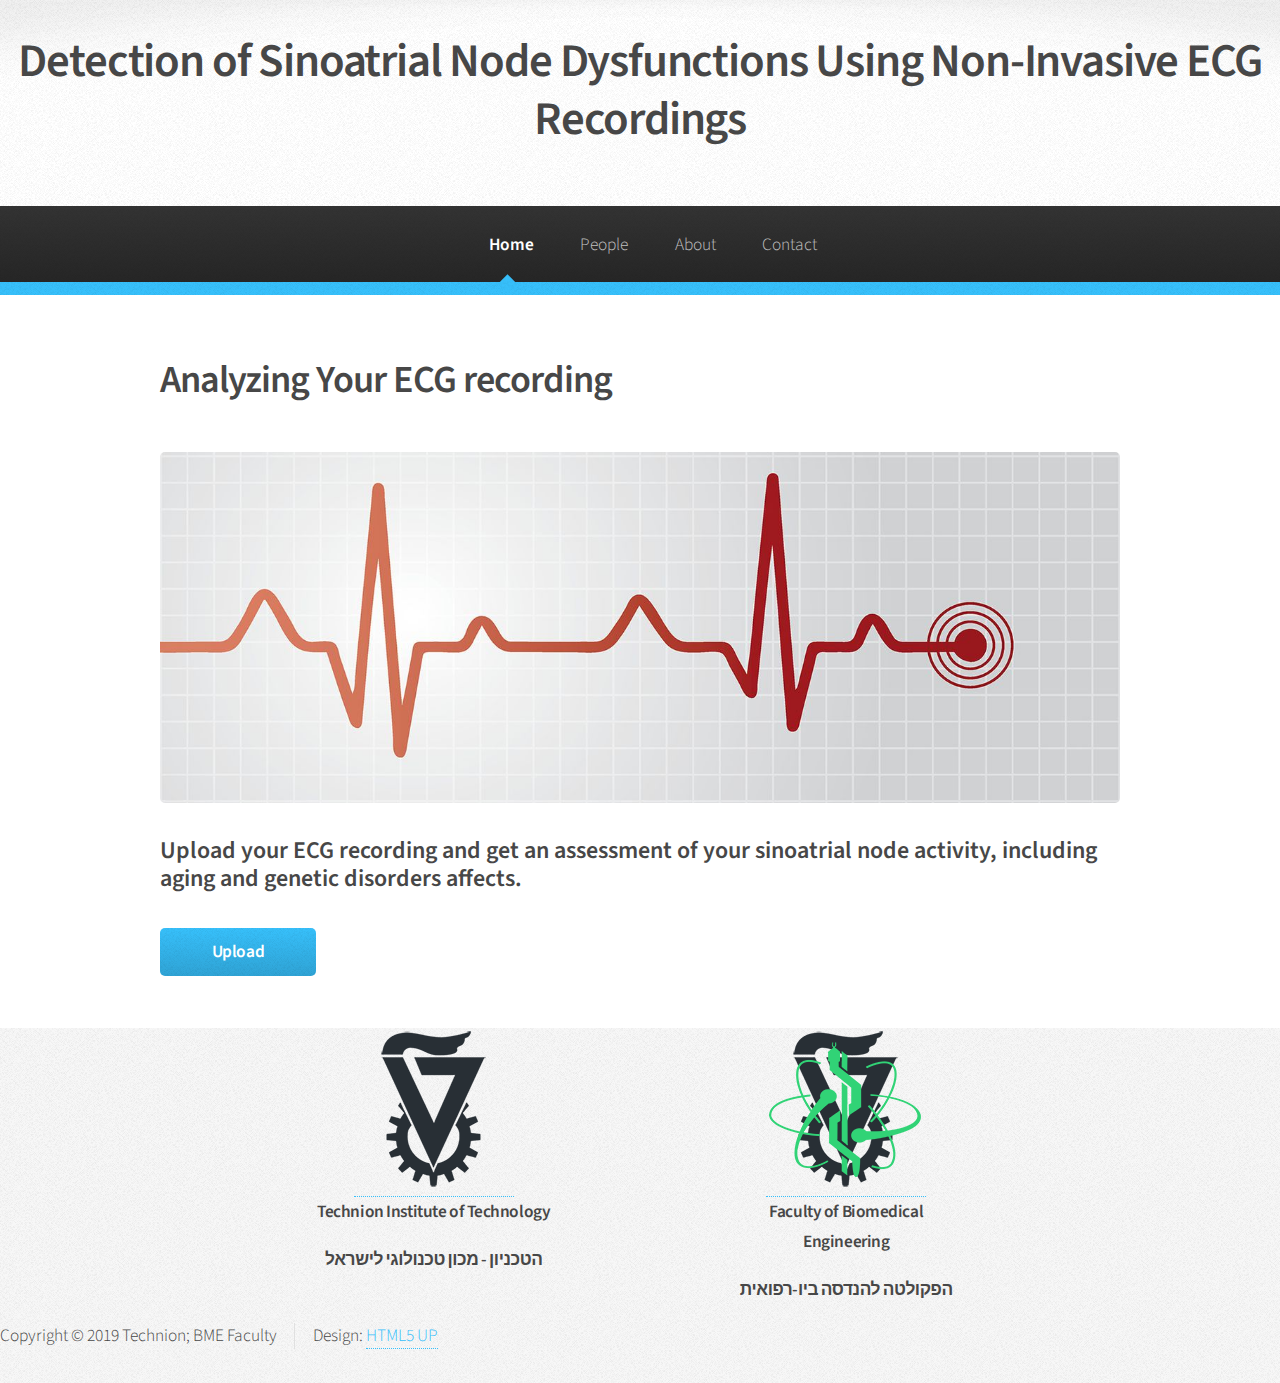
<file: index.html>
<!DOCTYPE HTML>
<!--
	Arcana by HTML5 UP
	html5up.net | @ajlkn
	Free for personal and commercial use under the CCA 3.0 license (html5up.net/license)
-->
<html>
	<head>
		<title>ECG Loader</title>
		<meta charset="utf-8" />
		<meta name="viewport" content="width=device-width, initial-scale=1, user-scalable=no" />
		<link rel="shortcut icon" href="images/IconJanette153WBWhiteBGSignal_Blue.png">
		<link rel="stylesheet" href="assets/css/main.css" />
	</head>
	<body class="is-preload">
		<div id="page-wrapper">

			<!-- Header -->
				<div id="header">

					<!-- Logo -->
						<h1><a href="index.html" id="logo">Detection of Sinoatrial Node Dysfunctions Using Non-Invasive ECG Recordings</a></h1>
						<!-- <em></em> -->

					<!-- Nav -->
						<nav id="nav">
							<ul>
								<li class="current"><a href="index.html">Home</a></li>
								<!-- <li>
									<a href="#">Dropdown</a>
									<ul>
										<li><a href="#">Lorem dolor</a></li>
										<li><a href="#">Magna phasellus</a></li>
										<li><a href="#">Etiam sed tempus</a></li>
										<li>
											<a href="#">Submenu</a>
											<ul>
												<li><a href="#">Lorem dolor</a></li>
												<li><a href="#">Phasellus magna</a></li>
												<li><a href="#">Magna phasellus</a></li>
												<li><a href="#">Etiam nisl</a></li>
												<li><a href="#">Veroeros feugiat</a></li>
											</ul>
										</li>
										<li><a href="#">Veroeros feugiat</a></li>
									</ul>
								</li> -->
								<!-- <li><a href="left-sidebar.html">Left Sidebar</a></li> -->
								<li><a href="#">People</a></li>
								<li><a href="#">About</a></li>
								<li><a href="NegativeResult.html">Contact</a></li>
							</ul>
						</nav>

				</div>

			<!-- Main -->
				<section class="wrapper style1">
					<div class="container">
						<div id="content">

							<!-- Content -->

								<article>
									<header>
										<h2>Analyzing Your ECG recording</h2>
										<!-- <p>ECG</p> -->
									</header>

									<span class="image featured"><img src="images/ECG.jpg" alt="" /></span>

									<p>
									<font size="5"><b>Upload your ECG recording and get an assessment of your sinoatrial node activity, including aging and genetic disorders affects.</b></font>
								    </p>

									<!-- <h3>And Yet Another Subheading</h3>
									<p>Lorem ipsum dolor sit amet, consectetur adipiscing elit. Maecenas ac quam risus, at tempus
									justo. Sed dictum rutrum massa eu volutpat. Quisque vitae hendrerit sem. Pellentesque lorem felis,
									ultricies a bibendum id, bibendum sit amet nisl. Mauris et lorem quam. Maecenas rutrum imperdiet
									vulputate. Nulla quis nibh ipsum, sed egestas justo. Morbi ut ante mattis orci convallis tempor.
									Etiam a lacus a lacus pharetra porttitor quis accumsan odio. Sed vel euismod nisi. Etiam convallis
									rhoncus dui quis euismod. Maecenas lorem tellus, congue et condimentum ac, ullamcorper non sapien.
									Donec sagittis massa et leo semper a scelerisque metus faucibus. Morbi congue mattis mi.
									Phasellus sed nisl vitae risus tristique volutpat. Cras rutrum commodo luctus.</p>

									<p>Phasellus odio risus, faucibus et viverra vitae, eleifend ac purus. Praesent mattis, enim
									quis hendrerit porttitor, sapien tortor viverra magna, sit amet rhoncus nisl lacus nec arcu.
									Suspendisse laoreet metus ut metus imperdiet interdum aliquam justo tincidunt. Mauris dolor urna,
									fringilla vel malesuada ac, dignissim eu mi. Praesent mollis massa ac nulla pretium pretium.
									Maecenas tortor mauris, consectetur pellentesque dapibus eget, tincidunt vitae arcu.
									Vestibulum purus augue, tincidunt sit amet iaculis id, porta eu purus.</p> -->
									<ul class="actions">
										<li><a href="PositiveResult.html"><input type="submit" class="button" value="Upload" /></a></li>
									</ul>
								</article>

						</div>
					</div>
				</section>

<!-- Footer -->
<div id="footer  padding-bottom = 2px">
	<div class="container">
		<div class="row">
			<section class="col-7 col-6-narrower col-12-mobilep">
				<div class="single-service-area mb-80">
					<!-- Service Icon -->
					<div align="center">
					<div class="service-icon">
						<a href="https://www.technion.ac.il/en/home-2/"><img src="./images/technion-logo.png"></a>
					  </div>
					<h5>Technion Institute of Technology</h5>
					<h5>הטכניון - מכון טכנולוגי לישראל</h5>
					</div>
				</div>
			</section>
			<section class="col-3 col-6-narrower col-12-mobilep">
				<div class="single-service-area mb-80">
					<!-- Service Icon -->
					<div align="center">
					<div class="service-icon">
						<a href="https://biomed.faculty-ms.technion.ac.il/"><img src="./images/bme-logo.png"></a>
					</div>
					<h5>Faculty of Biomedical Engineering</h5>
					<h5>הפקולטה להנדסה ביו-רפואית</h5>
					</div>
				</div>
			</section>
			<!-- <section class="col-6 col-12-narrower">
				<h3>Get In Touch</h3>
				<form>
					<div class="row gtr-50">
						<div class="col-6 col-12-mobilep">
							<input type="text" name="name" id="name" placeholder="Name" />
						</div>
						<div class="col-6 col-12-mobilep">
							<input type="email" name="email" id="email" placeholder="Email" />
						</div>
						<div class="col-12">
							<textarea name="message" id="message" placeholder="Message" rows="5"></textarea>
						</div>
						<div class="col-12">
							<ul class="actions">
								<li><input type="submit" class="button alt" value="Send Message" /></li>
							</ul>
						</div>
					</div>
				</form>
			</section> -->
		</div>
	</div>

	<!-- Icons -->
		<!-- <ul class="icons">
			<li><a href="#" class="icon fa-twitter"><span class="label">Twitter</span></a></li>
			<li><a href="#" class="icon fa-facebook"><span class="label">Facebook</span></a></li>
			<li><a href="#" class="icon fa-github"><span class="label">GitHub</span></a></li>
			<li><a href="#" class="icon fa-linkedin"><span class="label">LinkedIn</span></a></li>
			<li><a href="#" class="icon fa-google-plus"><span class="label">Google+</span></a></li>
		</ul> -->

	<!-- Copyright -->
		<div class="copyright">
			<ul class="menu">
				<li>Copyright &copy; 2019 Technion; BME Faculty</li><li>Design: <a href="http://html5up.net">HTML5 UP</a></li>
			</ul>
		</div>
</div>

		</div>

		<!-- Scripts -->
			<script src="assets/js/jquery.min.js"></script>
			<script src="assets/js/jquery.dropotron.min.js"></script>
			<script src="assets/js/browser.min.js"></script>
			<script src="assets/js/breakpoints.min.js"></script>
			<script src="assets/js/util.js"></script>
			<script src="assets/js/main.js"></script>

	</body>
</html>
</file>
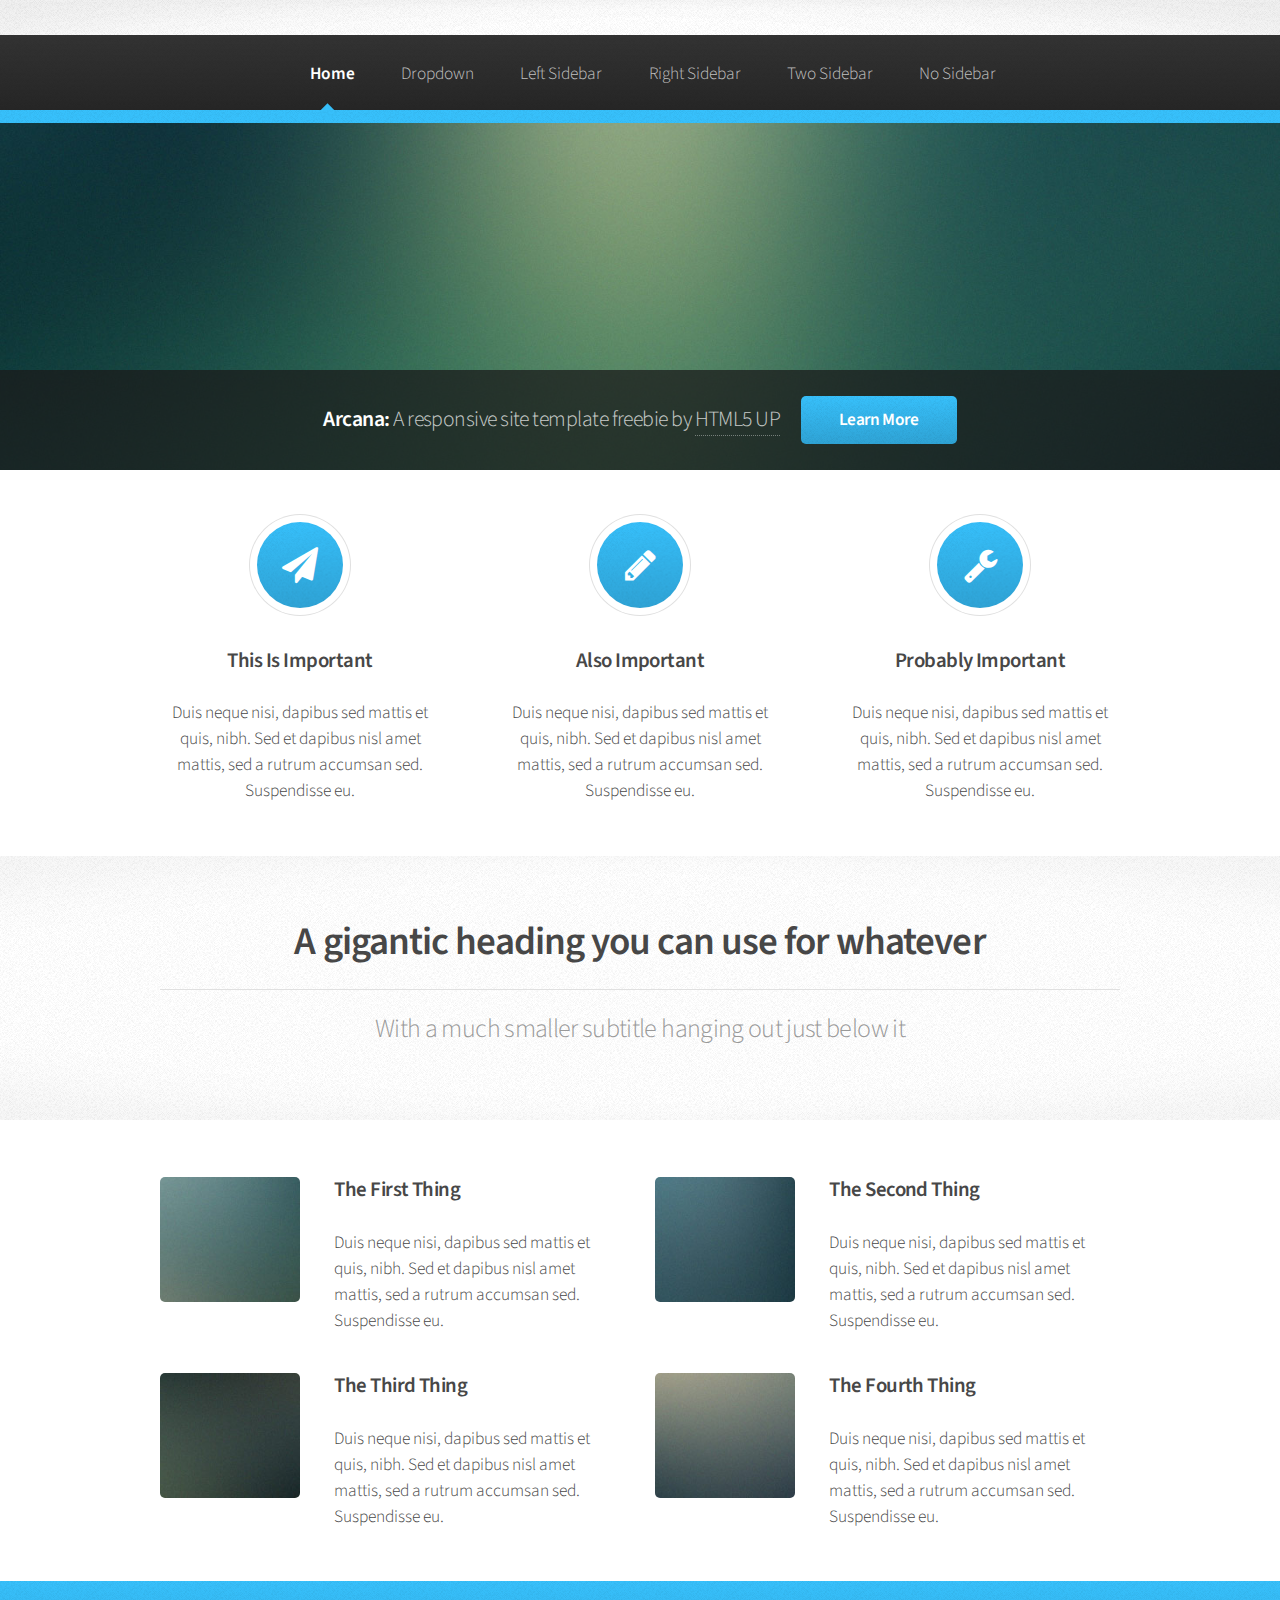
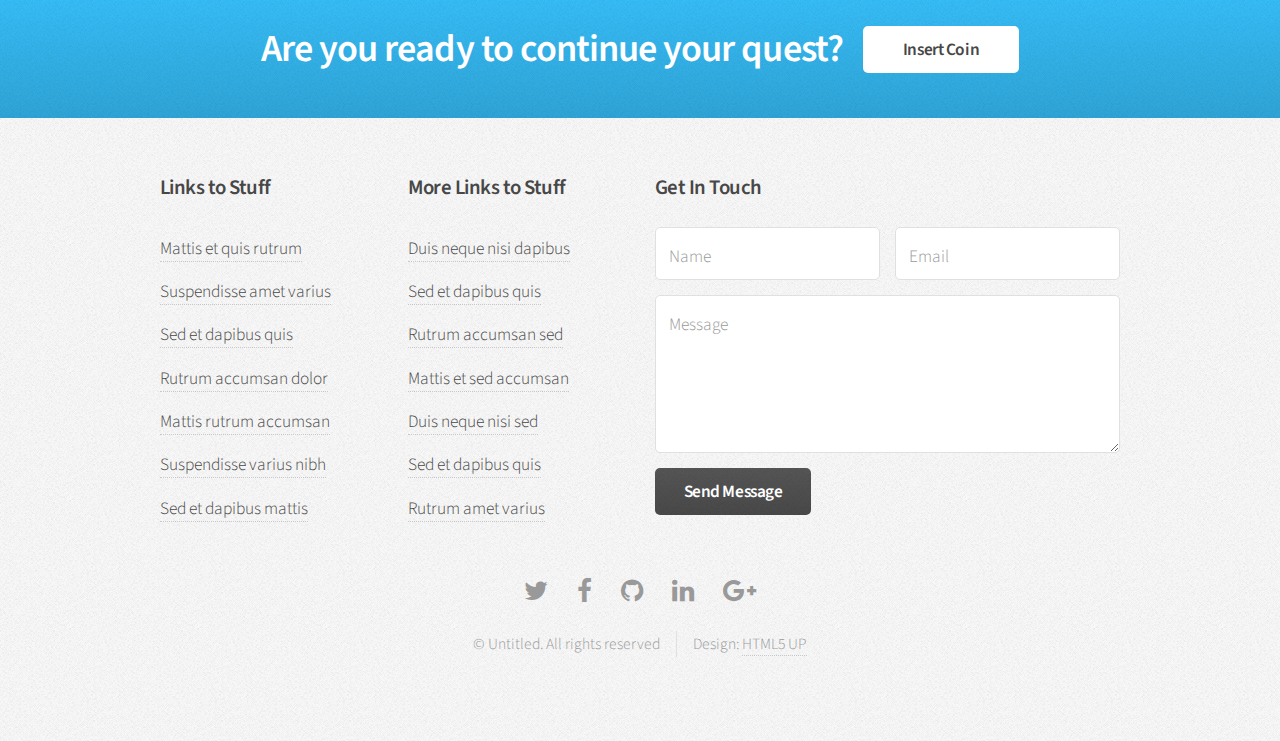
<file: indexOLD.html>
<!DOCTYPE HTML>
<!--
	Arcana by HTML5 UP
	html5up.net | @ajlkn
	Free for personal and commercial use under the CCA 3.0 license (html5up.net/license)
-->
<html>
	<head>
		<title>PhysioZoo</title>
		<meta charset="utf-8" />
		<meta name="viewport" content="width=device-width, initial-scale=1, user-scalable=no" />
		<link rel="stylesheet" href="assets/css/main.css" />
	</head>
	<body class="is-preload">
		<div id="page-wrapper">

			<!-- Header -->
				<div id="header">

					<!-- Logo -->
						<!-- h1><a href="index.html" id="logo">Arcana <em>by HTML5 UP</em></a></h1-->

						
						  

					<!-- Nav -->
						<nav id="nav">
							<ul>
								<li class="current"><a href="index.html">Home</a></li>
								<li>
									<a href="#">Dropdown</a>
									<ul>
										<li><a href="#">Lorem dolor</a></li>
										<li><a href="#">Magna phasellus</a></li>
										<li><a href="#">Etiam sed tempus</a></li>
										<li>
											<a href="#">Submenu</a>
											<ul>
												<li><a href="#">Lorem dolor</a></li>
												<li><a href="#">Phasellus magna</a></li>
												<li><a href="#">Magna phasellus</a></li>
												<li><a href="#">Etiam nisl</a></li>
												<li><a href="#">Veroeros feugiat</a></li>
											</ul>
										</li>
										<li><a href="#">Veroeros feugiat</a></li>
									</ul>
								</li>
								<li><a href="left-sidebar.html">Left Sidebar</a></li>
								<li><a href="right-sidebar.html">Right Sidebar</a></li>
								<li><a href="two-sidebar.html">Two Sidebar</a></li>
								<li><a href="no-sidebar.html">No Sidebar</a></li>
							</ul>
						</nav>

				</div>

			<!-- Banner -->
				<section id="banner">
					<header>
						<h2>Arcana: <em>A responsive site template freebie by <a href="http://html5up.net">HTML5 UP</a></em></h2>
						<a href="#" class="button">Learn More</a>
					</header>
				</section>

			<!-- Highlights -->
				<section class="wrapper style1">
					<div class="container">
						<div class="row gtr-200">
							<section class="col-4 col-12-narrower">
								<div class="box highlight">
									<i class="icon major fa-paper-plane"></i>
									<h3>This Is Important</h3>
									<p>Duis neque nisi, dapibus sed mattis et quis, nibh. Sed et dapibus nisl amet mattis, sed a rutrum accumsan sed. Suspendisse eu.</p>
								</div>
							</section>
							<section class="col-4 col-12-narrower">
								<div class="box highlight">
									<i class="icon major fa-pencil"></i>
									<h3>Also Important</h3>
									<p>Duis neque nisi, dapibus sed mattis et quis, nibh. Sed et dapibus nisl amet mattis, sed a rutrum accumsan sed. Suspendisse eu.</p>
								</div>
							</section>
							<section class="col-4 col-12-narrower">
								<div class="box highlight">
									<i class="icon major fa-wrench"></i>
									<h3>Probably Important</h3>
									<p>Duis neque nisi, dapibus sed mattis et quis, nibh. Sed et dapibus nisl amet mattis, sed a rutrum accumsan sed. Suspendisse eu.</p>
								</div>
							</section>
						</div>
					</div>
				</section>

			<!-- Gigantic Heading -->
				<section class="wrapper style2">
					<div class="container">
						<header class="major">
							<h2>A gigantic heading you can use for whatever</h2>
							<p>With a much smaller subtitle hanging out just below it</p>
						</header>
					</div>
				</section>

			<!-- Posts -->
				<section class="wrapper style1">
					<div class="container">
						<div class="row">
							<section class="col-6 col-12-narrower">
								<div class="box post">
									<a href="#" class="image left"><img src="images/pic01.jpg" alt="" /></a>
									<div class="inner">
										<h3>The First Thing</h3>
										<p>Duis neque nisi, dapibus sed mattis et quis, nibh. Sed et dapibus nisl amet mattis, sed a rutrum accumsan sed. Suspendisse eu.</p>
									</div>
								</div>
							</section>
							<section class="col-6 col-12-narrower">
								<div class="box post">
									<a href="#" class="image left"><img src="images/pic02.jpg" alt="" /></a>
									<div class="inner">
										<h3>The Second Thing</h3>
										<p>Duis neque nisi, dapibus sed mattis et quis, nibh. Sed et dapibus nisl amet mattis, sed a rutrum accumsan sed. Suspendisse eu.</p>
									</div>
								</div>
							</section>
						</div>
						<div class="row">
							<section class="col-6 col-12-narrower">
								<div class="box post">
									<a href="#" class="image left"><img src="images/pic03.jpg" alt="" /></a>
									<div class="inner">
										<h3>The Third Thing</h3>
										<p>Duis neque nisi, dapibus sed mattis et quis, nibh. Sed et dapibus nisl amet mattis, sed a rutrum accumsan sed. Suspendisse eu.</p>
									</div>
								</div>
							</section>
							<section class="col-6 col-12-narrower">
								<div class="box post">
									<a href="#" class="image left"><img src="images/pic04.jpg" alt="" /></a>
									<div class="inner">
										<h3>The Fourth Thing</h3>
										<p>Duis neque nisi, dapibus sed mattis et quis, nibh. Sed et dapibus nisl amet mattis, sed a rutrum accumsan sed. Suspendisse eu.</p>
									</div>
								</div>
							</section>
						</div>
					</div>
				</section>

			<!-- CTA -->
				<section id="cta" class="wrapper style3">
					<div class="container">
						<header>
							<h2>Are you ready to continue your quest?</h2>
							<a href="#" class="button">Insert Coin</a>
						</header>
					</div>
				</section>

			<!-- Footer -->
				<div id="footer">
					<div class="container">
						<div class="row">
							<section class="col-3 col-6-narrower col-12-mobilep">
								<h3>Links to Stuff</h3>
								<ul class="links">
									<li><a href="#">Mattis et quis rutrum</a></li>
									<li><a href="#">Suspendisse amet varius</a></li>
									<li><a href="#">Sed et dapibus quis</a></li>
									<li><a href="#">Rutrum accumsan dolor</a></li>
									<li><a href="#">Mattis rutrum accumsan</a></li>
									<li><a href="#">Suspendisse varius nibh</a></li>
									<li><a href="#">Sed et dapibus mattis</a></li>
								</ul>
							</section>
							<section class="col-3 col-6-narrower col-12-mobilep">
								<h3>More Links to Stuff</h3>
								<ul class="links">
									<li><a href="#">Duis neque nisi dapibus</a></li>
									<li><a href="#">Sed et dapibus quis</a></li>
									<li><a href="#">Rutrum accumsan sed</a></li>
									<li><a href="#">Mattis et sed accumsan</a></li>
									<li><a href="#">Duis neque nisi sed</a></li>
									<li><a href="#">Sed et dapibus quis</a></li>
									<li><a href="#">Rutrum amet varius</a></li>
								</ul>
							</section>
							<section class="col-6 col-12-narrower">
								<h3>Get In Touch</h3>
								<form>
									<div class="row gtr-50">
										<div class="col-6 col-12-mobilep">
											<input type="text" name="name" id="name" placeholder="Name" />
										</div>
										<div class="col-6 col-12-mobilep">
											<input type="email" name="email" id="email" placeholder="Email" />
										</div>
										<div class="col-12">
											<textarea name="message" id="message" placeholder="Message" rows="5"></textarea>
										</div>
										<div class="col-12">
											<ul class="actions">
												<li><input type="submit" class="button alt" value="Send Message" /></li>
											</ul>
										</div>
									</div>
								</form>
							</section>
						</div>
					</div>

					<!-- Icons -->
						<ul class="icons">
							<li><a href="#" class="icon fa-twitter"><span class="label">Twitter</span></a></li>
							<li><a href="#" class="icon fa-facebook"><span class="label">Facebook</span></a></li>
							<li><a href="#" class="icon fa-github"><span class="label">GitHub</span></a></li>
							<li><a href="#" class="icon fa-linkedin"><span class="label">LinkedIn</span></a></li>
							<li><a href="#" class="icon fa-google-plus"><span class="label">Google+</span></a></li>
						</ul>

					<!-- Copyright -->
						<div class="copyright">
							<ul class="menu">
								<li>&copy; Untitled. All rights reserved</li><li>Design: <a href="http://html5up.net">HTML5 UP</a></li>
							</ul>
						</div>

				</div>

		</div>

		<!-- Scripts -->
			<script src="assets/js/jquery.min.js"></script>
			<script src="assets/js/jquery.dropotron.min.js"></script>
			<script src="assets/js/browser.min.js"></script>
			<script src="assets/js/breakpoints.min.js"></script>
			<script src="assets/js/util.js"></script>
			<script src="assets/js/main.js"></script>

	</body>
</html>
</file>
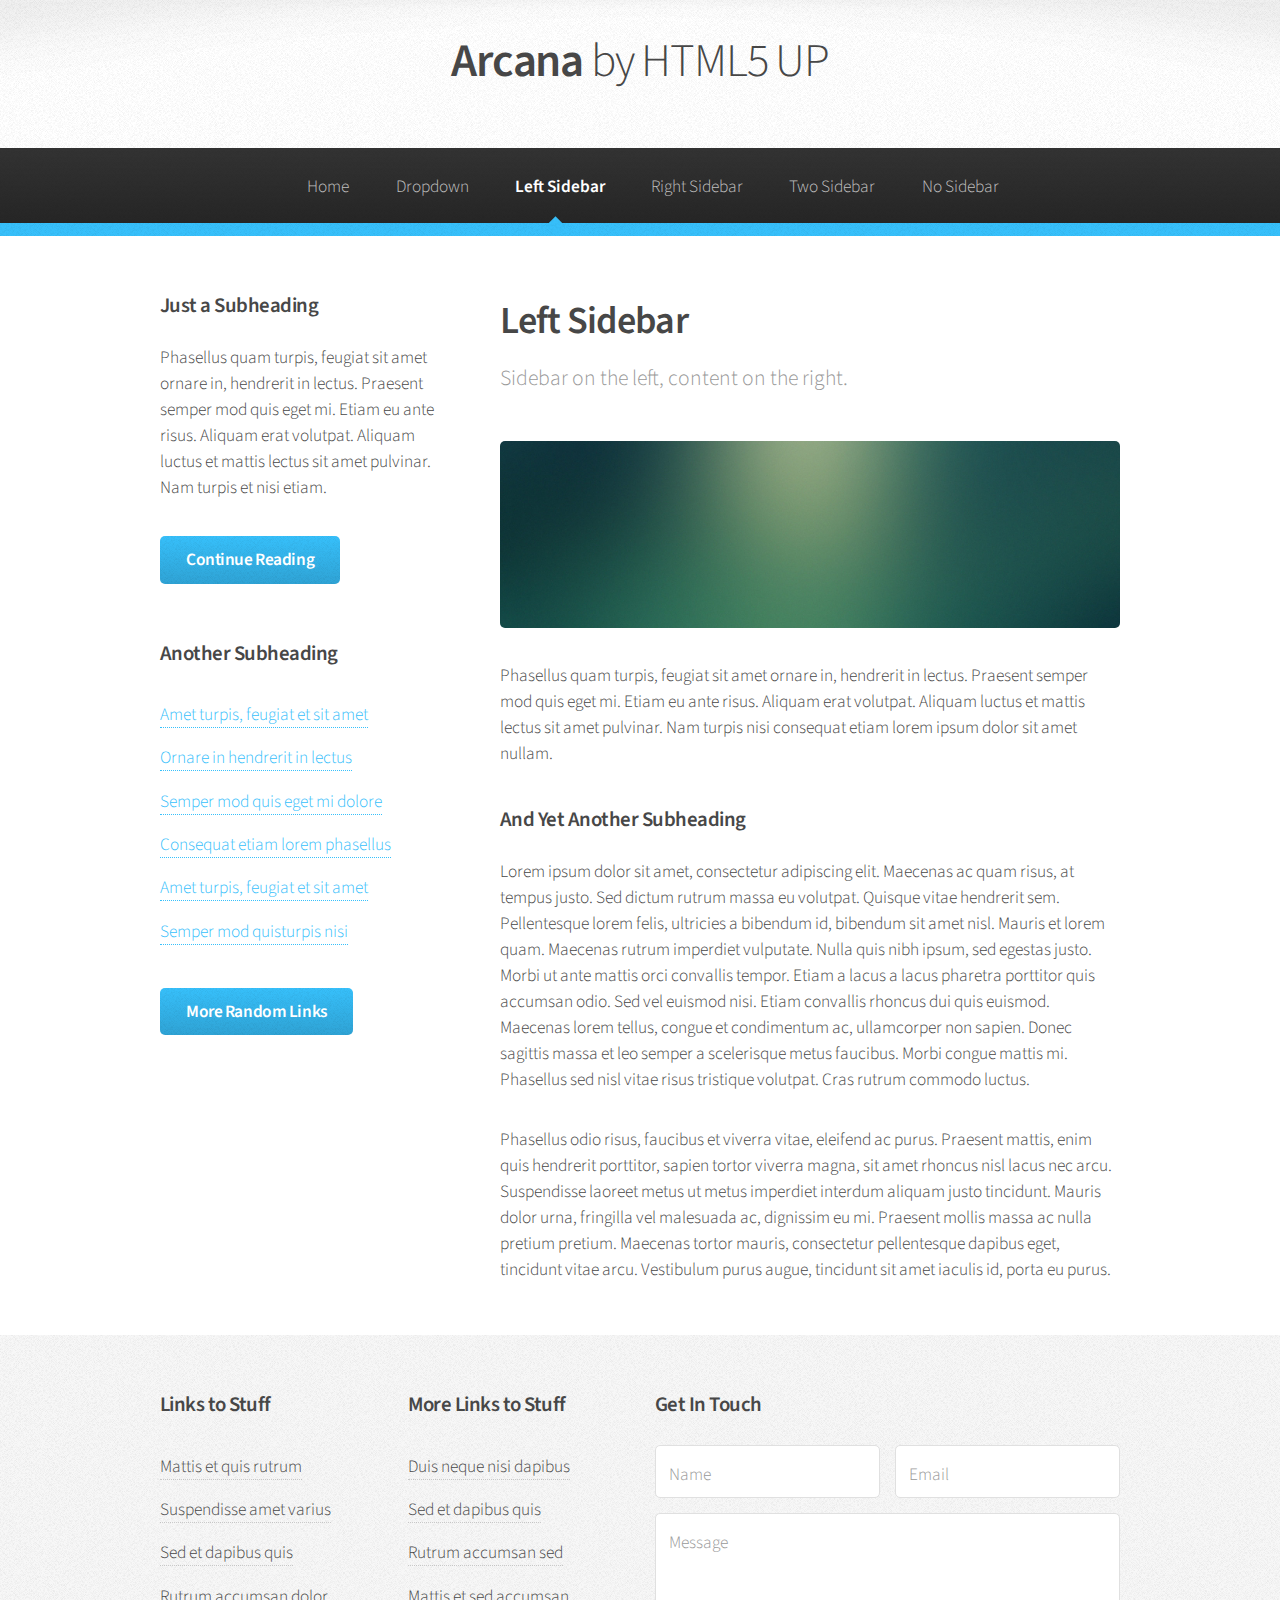
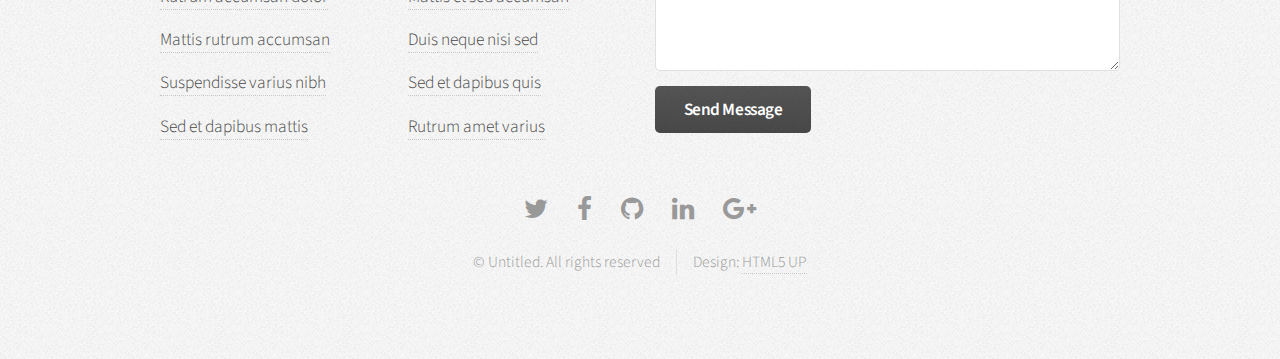
<file: left-sidebar.html>
<!DOCTYPE HTML>
<!--
	Arcana by HTML5 UP
	html5up.net | @ajlkn
	Free for personal and commercial use under the CCA 3.0 license (html5up.net/license)
-->
<html>
	<head>
		<title>Left Sidebar - Arcana by HTML5 UP</title>
		<meta charset="utf-8" />
		<meta name="viewport" content="width=device-width, initial-scale=1, user-scalable=no" />
		<link rel="stylesheet" href="assets/css/main.css" />
	</head>
	<body class="is-preload">
		<div id="page-wrapper">

			<!-- Header -->
				<div id="header">

					<!-- Logo -->
						<h1><a href="index.html" id="logo">Arcana <em>by HTML5 UP</em></a></h1>

					<!-- Nav -->
						<nav id="nav">
							<ul>
								<li><a href="index.html">Home</a></li>
								<li>
									<a href="#">Dropdown</a>
									<ul>
										<li><a href="#">Lorem dolor</a></li>
										<li><a href="#">Magna phasellus</a></li>
										<li><a href="#">Etiam sed tempus</a></li>
										<li>
											<a href="#">Submenu</a>
											<ul>
												<li><a href="#">Lorem dolor</a></li>
												<li><a href="#">Phasellus magna</a></li>
												<li><a href="#">Magna phasellus</a></li>
												<li><a href="#">Etiam nisl</a></li>
												<li><a href="#">Veroeros feugiat</a></li>
											</ul>
										</li>
										<li><a href="#">Veroeros feugiat</a></li>
									</ul>
								</li>
								<li class="current"><a href="left-sidebar.html">Left Sidebar</a></li>
								<li><a href="right-sidebar.html">Right Sidebar</a></li>
								<li><a href="two-sidebar.html">Two Sidebar</a></li>
								<li><a href="no-sidebar.html">No Sidebar</a></li>
							</ul>
						</nav>

				</div>

			<!-- Main -->
				<section class="wrapper style1">
					<div class="container">
						<div class="row gtr-200">
							<div class="col-4 col-12-narrower">
								<div id="sidebar">

									<!-- Sidebar -->

										<section>
											<h3>Just a Subheading</h3>
											<p>Phasellus quam turpis, feugiat sit amet ornare in, hendrerit in lectus.
											Praesent semper mod quis eget mi. Etiam eu ante risus. Aliquam erat volutpat.
											Aliquam luctus et mattis lectus sit amet pulvinar. Nam turpis et nisi etiam.</p>
											<footer>
												<a href="#" class="button">Continue Reading</a>
											</footer>
										</section>

										<section>
											<h3>Another Subheading</h3>
											<ul class="links">
												<li><a href="#">Amet turpis, feugiat et sit amet</a></li>
												<li><a href="#">Ornare in hendrerit in lectus</a></li>
												<li><a href="#">Semper mod quis eget mi dolore</a></li>
												<li><a href="#">Consequat etiam lorem phasellus</a></li>
												<li><a href="#">Amet turpis, feugiat et sit amet</a></li>
												<li><a href="#">Semper mod quisturpis nisi</a></li>
											</ul>
											<footer>
												<a href="#" class="button">More Random Links</a>
											</footer>
										</section>

								</div>
							</div>
							<div class="col-8  col-12-narrower imp-narrower">
								<div id="content">

									<!-- Content -->

										<article>
											<header>
												<h2>Left Sidebar</h2>
												<p>Sidebar on the left, content on the right.</p>
											</header>

											<span class="image featured"><img src="images/banner.jpg" alt="" /></span>

											<p>Phasellus quam turpis, feugiat sit amet ornare in, hendrerit in lectus.
											Praesent semper mod quis eget mi. Etiam eu ante risus. Aliquam erat volutpat.
											Aliquam luctus et mattis lectus sit amet pulvinar. Nam turpis nisi
											consequat etiam lorem ipsum dolor sit amet nullam.</p>

											<h3>And Yet Another Subheading</h3>
											<p>Lorem ipsum dolor sit amet, consectetur adipiscing elit. Maecenas ac quam risus, at tempus
											justo. Sed dictum rutrum massa eu volutpat. Quisque vitae hendrerit sem. Pellentesque lorem felis,
											ultricies a bibendum id, bibendum sit amet nisl. Mauris et lorem quam. Maecenas rutrum imperdiet
											vulputate. Nulla quis nibh ipsum, sed egestas justo. Morbi ut ante mattis orci convallis tempor.
											Etiam a lacus a lacus pharetra porttitor quis accumsan odio. Sed vel euismod nisi. Etiam convallis
											rhoncus dui quis euismod. Maecenas lorem tellus, congue et condimentum ac, ullamcorper non sapien.
											Donec sagittis massa et leo semper a scelerisque metus faucibus. Morbi congue mattis mi.
											Phasellus sed nisl vitae risus tristique volutpat. Cras rutrum commodo luctus.</p>

											<p>Phasellus odio risus, faucibus et viverra vitae, eleifend ac purus. Praesent mattis, enim
											quis hendrerit porttitor, sapien tortor viverra magna, sit amet rhoncus nisl lacus nec arcu.
											Suspendisse laoreet metus ut metus imperdiet interdum aliquam justo tincidunt. Mauris dolor urna,
											fringilla vel malesuada ac, dignissim eu mi. Praesent mollis massa ac nulla pretium pretium.
											Maecenas tortor mauris, consectetur pellentesque dapibus eget, tincidunt vitae arcu.
											Vestibulum purus augue, tincidunt sit amet iaculis id, porta eu purus.</p>
										</article>

								</div>
							</div>
						</div>
					</div>
				</section>

			<!-- Footer -->
				<div id="footer">
					<div class="container">
						<div class="row">
							<section class="col-3 col-6-narrower col-12-mobilep">
								<h3>Links to Stuff</h3>
								<ul class="links">
									<li><a href="#">Mattis et quis rutrum</a></li>
									<li><a href="#">Suspendisse amet varius</a></li>
									<li><a href="#">Sed et dapibus quis</a></li>
									<li><a href="#">Rutrum accumsan dolor</a></li>
									<li><a href="#">Mattis rutrum accumsan</a></li>
									<li><a href="#">Suspendisse varius nibh</a></li>
									<li><a href="#">Sed et dapibus mattis</a></li>
								</ul>
							</section>
							<section class="col-3 col-6-narrower col-12-mobilep">
								<h3>More Links to Stuff</h3>
								<ul class="links">
									<li><a href="#">Duis neque nisi dapibus</a></li>
									<li><a href="#">Sed et dapibus quis</a></li>
									<li><a href="#">Rutrum accumsan sed</a></li>
									<li><a href="#">Mattis et sed accumsan</a></li>
									<li><a href="#">Duis neque nisi sed</a></li>
									<li><a href="#">Sed et dapibus quis</a></li>
									<li><a href="#">Rutrum amet varius</a></li>
								</ul>
							</section>
							<section class="col-6 col-12-narrower">
								<h3>Get In Touch</h3>
								<form>
									<div class="row gtr-50">
										<div class="col-6 col-12-mobilep">
											<input type="text" name="name" id="name" placeholder="Name" />
										</div>
										<div class="col-6 col-12-mobilep">
											<input type="email" name="email" id="email" placeholder="Email" />
										</div>
										<div class="col-12">
											<textarea name="message" id="message" placeholder="Message" rows="5"></textarea>
										</div>
										<div class="col-12">
											<ul class="actions">
												<li><input type="submit" class="button alt" value="Send Message" /></li>
											</ul>
										</div>
									</div>
								</form>
							</section>
						</div>
					</div>

					<!-- Icons -->
						<ul class="icons">
							<li><a href="#" class="icon fa-twitter"><span class="label">Twitter</span></a></li>
							<li><a href="#" class="icon fa-facebook"><span class="label">Facebook</span></a></li>
							<li><a href="#" class="icon fa-github"><span class="label">GitHub</span></a></li>
							<li><a href="#" class="icon fa-linkedin"><span class="label">LinkedIn</span></a></li>
							<li><a href="#" class="icon fa-google-plus"><span class="label">Google+</span></a></li>
						</ul>

					<!-- Copyright -->
						<div class="copyright">
							<ul class="menu">
								<li>&copy; Untitled. All rights reserved</li><li>Design: <a href="http://html5up.net">HTML5 UP</a></li>
							</ul>
						</div>

				</div>

		</div>

		<!-- Scripts -->
			<script src="assets/js/jquery.min.js"></script>
			<script src="assets/js/jquery.dropotron.min.js"></script>
			<script src="assets/js/browser.min.js"></script>
			<script src="assets/js/breakpoints.min.js"></script>
			<script src="assets/js/util.js"></script>
			<script src="assets/js/main.js"></script>

	</body>
</html>
</file>
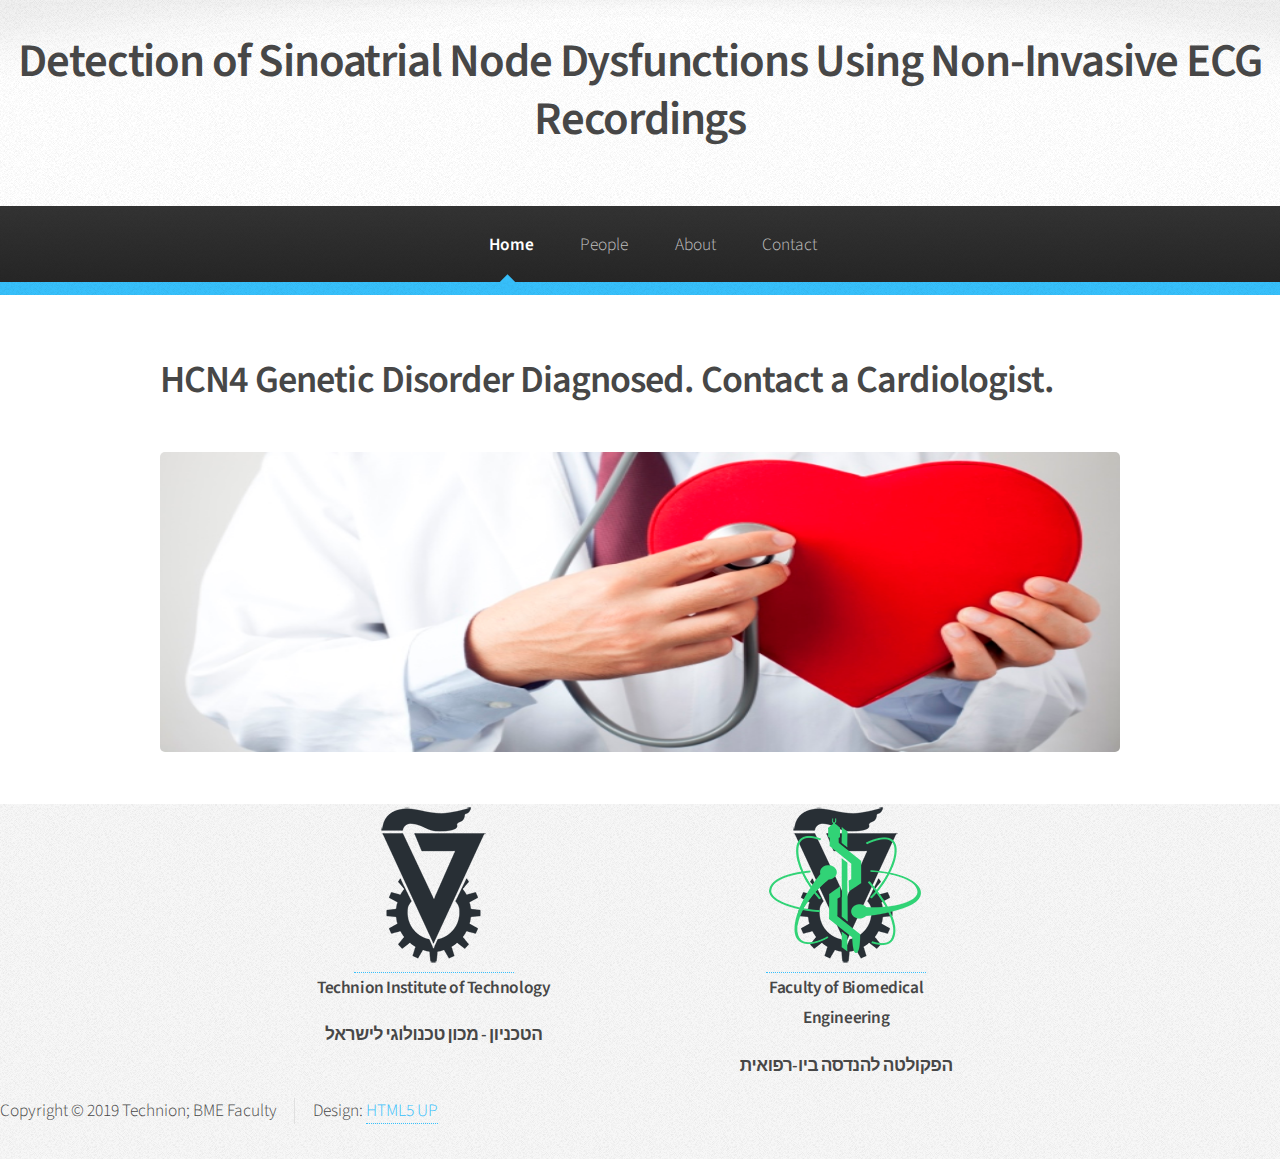
<file: NegativeResult.html>
<!DOCTYPE HTML>
<!--
	Arcana by HTML5 UP
	html5up.net | @ajlkn
	Free for personal and commercial use under the CCA 3.0 license (html5up.net/license)
-->
<html>
	<head>
		<title>ECG Loader</title>
		<meta charset="utf-8" />
		<meta name="viewport" content="width=device-width, initial-scale=1, user-scalable=no" />
		<link rel="shortcut icon" href="images/IconJanette153WBWhiteBGSignal_Blue.png">
		<link rel="stylesheet" href="assets/css/main.css" />
	</head>
	<body class="is-preload">
		<div id="page-wrapper">

			<!-- Header -->
				<div id="header">

					<!-- Logo -->
						<h1><a href="index.html" id="logo">Detection of Sinoatrial Node Dysfunctions Using Non-Invasive ECG Recordings</a></h1>
						<!-- <em></em> -->

					<!-- Nav -->
						<nav id="nav">
							<ul>
								<li class="current"><a href="index.html">Home</a></li>
								<!-- <li>
									<a href="#">Dropdown</a>
									<ul>
										<li><a href="#">Lorem dolor</a></li>
										<li><a href="#">Magna phasellus</a></li>
										<li><a href="#">Etiam sed tempus</a></li>
										<li>
											<a href="#">Submenu</a>
											<ul>
												<li><a href="#">Lorem dolor</a></li>
												<li><a href="#">Phasellus magna</a></li>
												<li><a href="#">Magna phasellus</a></li>
												<li><a href="#">Etiam nisl</a></li>
												<li><a href="#">Veroeros feugiat</a></li>
											</ul>
										</li>
										<li><a href="#">Veroeros feugiat</a></li>
									</ul>
								</li> -->
								<!-- <li><a href="left-sidebar.html">Left Sidebar</a></li> -->
								<li><a href="#">People</a></li>
								<li><a href="#">About</a></li>
								<li><a href="#">Contact</a></li>
							</ul>
						</nav>

				</div>

			<!-- Main -->
				<section class="wrapper style1">
					<div class="container">
						<div id="content">

							<!-- Content -->

								<article>
									<header>
										<h2>HCN4 Genetic Disorder Diagnosed. Contact a Cardiologist.</h2>
										<!-- <p>ECG</p> -->
									</header>
									
									<span class="image featured"><img src="images/Negative.jpg" alt="" height="300"/></span>

									<!-- <p>Upload your ECG recording and get an assessment of your sinoatrial node activity, including aging and genetic disorders affects.</p> -->

									<!-- <h3>And Yet Another Subheading</h3>
									<p>Lorem ipsum dolor sit amet, consectetur adipiscing elit. Maecenas ac quam risus, at tempus
									justo. Sed dictum rutrum massa eu volutpat. Quisque vitae hendrerit sem. Pellentesque lorem felis,
									ultricies a bibendum id, bibendum sit amet nisl. Mauris et lorem quam. Maecenas rutrum imperdiet
									vulputate. Nulla quis nibh ipsum, sed egestas justo. Morbi ut ante mattis orci convallis tempor.
									Etiam a lacus a lacus pharetra porttitor quis accumsan odio. Sed vel euismod nisi. Etiam convallis
									rhoncus dui quis euismod. Maecenas lorem tellus, congue et condimentum ac, ullamcorper non sapien.
									Donec sagittis massa et leo semper a scelerisque metus faucibus. Morbi congue mattis mi.
									Phasellus sed nisl vitae risus tristique volutpat. Cras rutrum commodo luctus.</p>

									<p>Phasellus odio risus, faucibus et viverra vitae, eleifend ac purus. Praesent mattis, enim
									quis hendrerit porttitor, sapien tortor viverra magna, sit amet rhoncus nisl lacus nec arcu.
									Suspendisse laoreet metus ut metus imperdiet interdum aliquam justo tincidunt. Mauris dolor urna,
									fringilla vel malesuada ac, dignissim eu mi. Praesent mollis massa ac nulla pretium pretium.
									Maecenas tortor mauris, consectetur pellentesque dapibus eget, tincidunt vitae arcu.
									Vestibulum purus augue, tincidunt sit amet iaculis id, porta eu purus.</p> -->
									<!-- <ul class="actions">
										<li><input type="submit" class="button" value="Load" /></li>
									</ul> -->
								</article>

						</div>
					</div>
				</section>

<!-- Footer -->
<div id="footer  padding-bottom = 2px">
	<div class="container">
		<div class="row">
			<section class="col-7 col-6-narrower col-12-mobilep">
				<div class="single-service-area mb-80">
					<!-- Service Icon -->
					<div align="center">
					<div class="service-icon">
						<a href="https://www.technion.ac.il/en/home-2/"><img src="./images/technion-logo.png"></a>
					  </div>
					<h5>Technion Institute of Technology</h5>
					<h5>הטכניון - מכון טכנולוגי לישראל</h5>
					</div>
				</div>
			</section>
			<section class="col-3 col-6-narrower col-12-mobilep">
				<div class="single-service-area mb-80">
					<!-- Service Icon -->
					<div align="center">
					<div class="service-icon">
						<a href="https://biomed.faculty-ms.technion.ac.il/"><img src="./images/bme-logo.png"></a>
					</div>
					<h5>Faculty of Biomedical Engineering</h5>
					<h5>הפקולטה להנדסה ביו-רפואית</h5>
					</div>
				</div>
			</section>
			<!-- <section class="col-6 col-12-narrower">
				<h3>Get In Touch</h3>
				<form>
					<div class="row gtr-50">
						<div class="col-6 col-12-mobilep">
							<input type="text" name="name" id="name" placeholder="Name" />
						</div>
						<div class="col-6 col-12-mobilep">
							<input type="email" name="email" id="email" placeholder="Email" />
						</div>
						<div class="col-12">
							<textarea name="message" id="message" placeholder="Message" rows="5"></textarea>
						</div>
						<div class="col-12">
							<ul class="actions">
								<li><input type="submit" class="button alt" value="Send Message" /></li>
							</ul>
						</div>
					</div>
				</form>
			</section> -->
		</div>
	</div>

	<!-- Icons -->
		<!-- <ul class="icons">
			<li><a href="#" class="icon fa-twitter"><span class="label">Twitter</span></a></li>
			<li><a href="#" class="icon fa-facebook"><span class="label">Facebook</span></a></li>
			<li><a href="#" class="icon fa-github"><span class="label">GitHub</span></a></li>
			<li><a href="#" class="icon fa-linkedin"><span class="label">LinkedIn</span></a></li>
			<li><a href="#" class="icon fa-google-plus"><span class="label">Google+</span></a></li>
		</ul> -->

	<!-- Copyright -->
		<div class="copyright">
			<ul class="menu">
				<li>Copyright &copy; 2019 Technion; BME Faculty</li><li>Design: <a href="http://html5up.net">HTML5 UP</a></li>
			</ul>
		</div>
</div>

		</div>

		<!-- Scripts -->
			<script src="assets/js/jquery.min.js"></script>
			<script src="assets/js/jquery.dropotron.min.js"></script>
			<script src="assets/js/browser.min.js"></script>
			<script src="assets/js/breakpoints.min.js"></script>
			<script src="assets/js/util.js"></script>
			<script src="assets/js/main.js"></script>

	</body>
</html>
</file>
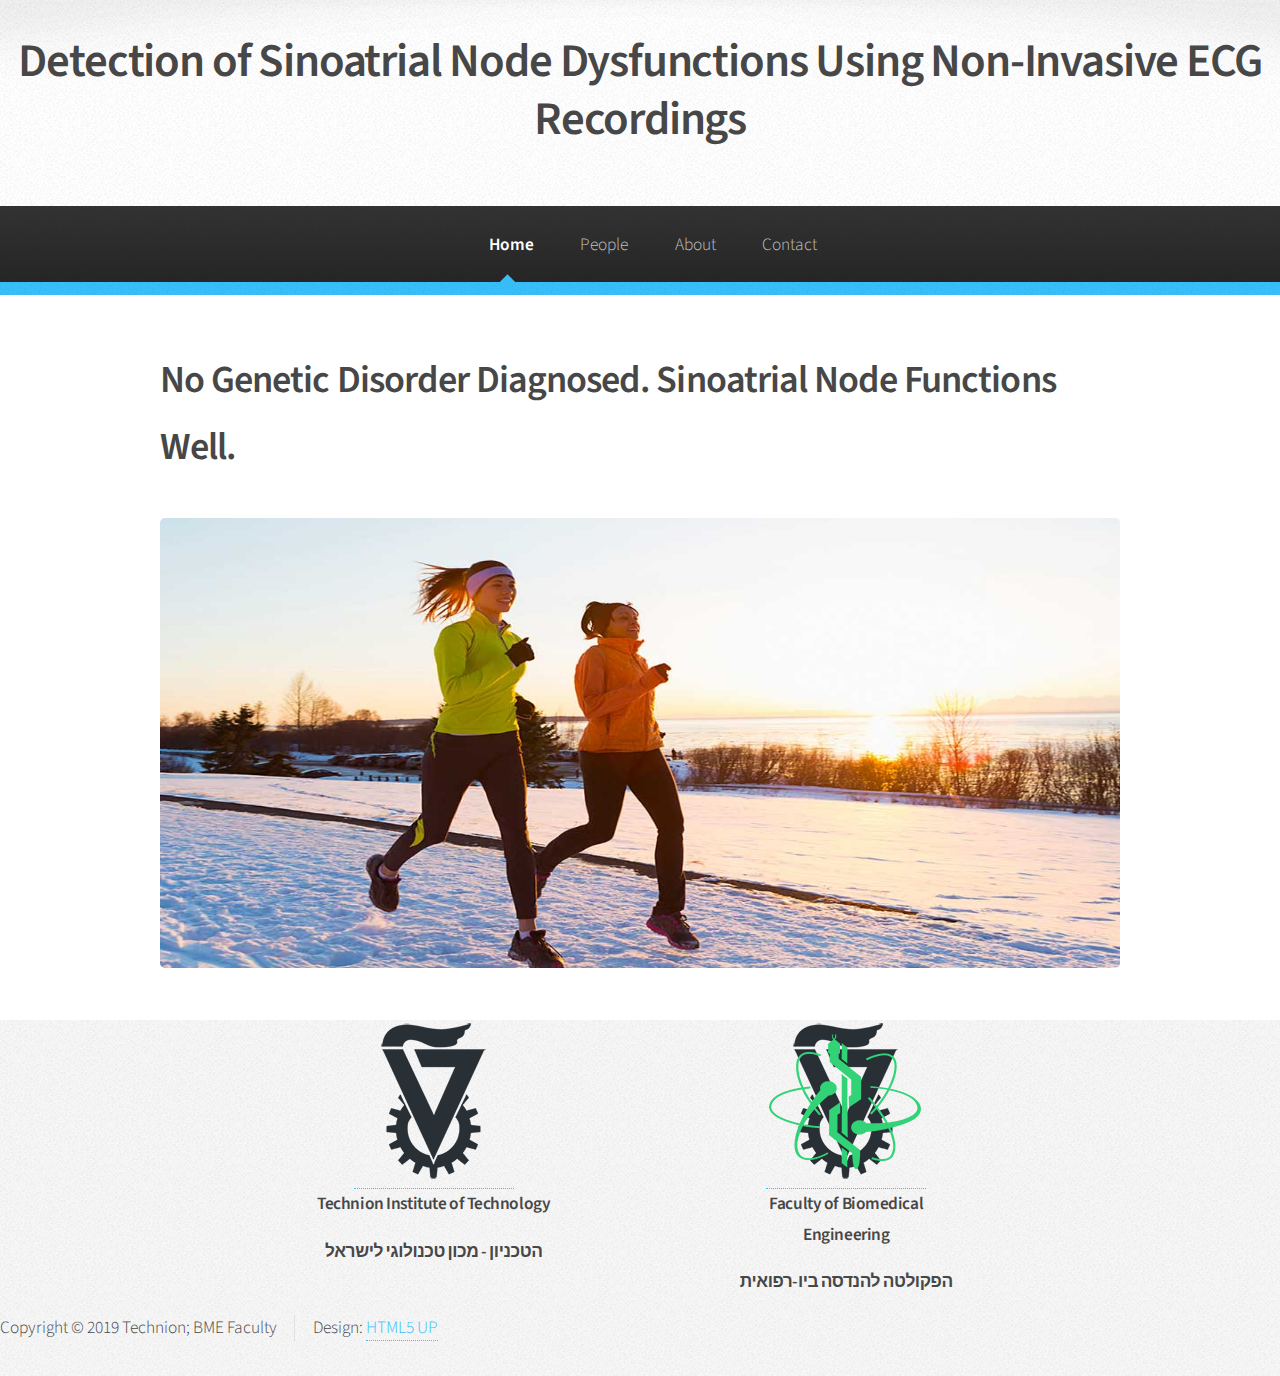
<file: PositiveResult.html>
<!DOCTYPE HTML>
<!--
	Arcana by HTML5 UP
	html5up.net | @ajlkn
	Free for personal and commercial use under the CCA 3.0 license (html5up.net/license)
-->
<html>
	<head>
		<title>ECG Loader</title>
		<meta charset="utf-8" />
		<meta name="viewport" content="width=device-width, initial-scale=1, user-scalable=no" />
		<link rel="shortcut icon" href="images/IconJanette153WBWhiteBGSignal_Blue.png">
		<link rel="stylesheet" href="assets/css/main.css" />
	</head>
	<body class="is-preload">
		<div id="page-wrapper">

			<!-- Header -->
				<div id="header">

					<!-- Logo -->
						<h1><a href="index.html" id="logo">Detection of Sinoatrial Node Dysfunctions Using Non-Invasive ECG Recordings</a></h1>
						<!-- <em></em> -->

					<!-- Nav -->
						<nav id="nav">
							<ul>
								<li class="current"><a href="index.html">Home</a></li>
								<!-- <li>
									<a href="#">Dropdown</a>
									<ul>
										<li><a href="#">Lorem dolor</a></li>
										<li><a href="#">Magna phasellus</a></li>
										<li><a href="#">Etiam sed tempus</a></li>
										<li>
											<a href="#">Submenu</a>
											<ul>
												<li><a href="#">Lorem dolor</a></li>
												<li><a href="#">Phasellus magna</a></li>
												<li><a href="#">Magna phasellus</a></li>
												<li><a href="#">Etiam nisl</a></li>
												<li><a href="#">Veroeros feugiat</a></li>
											</ul>
										</li>
										<li><a href="#">Veroeros feugiat</a></li>
									</ul>
								</li> -->
								<!-- <li><a href="left-sidebar.html">Left Sidebar</a></li> -->
								<li><a href="#">People</a></li>
								<li><a href="#">About</a></li>
								<li><a href="#">Contact</a></li>
							</ul>
						</nav>

				</div>

			<!-- Main -->
				<section class="wrapper style1">
					<div class="container">
						<div id="content">

							<!-- Content -->

								<article>
									<header>
										<h2>No Genetic Disorder Diagnosed. Sinoatrial Node Functions Well.</h2>
										<!-- <p>ECG</p> -->
									</header>

									<span class="image featured"><img src="images/Positive2.jpg" alt="" width="800" height="450"/></span>

									<!-- <p>Upload your ECG recording and get an assessment of your sinoatrial node activity, including aging and genetic disorders affects.</p> -->

									<!-- <h3>And Yet Another Subheading</h3>
									<p>Lorem ipsum dolor sit amet, consectetur adipiscing elit. Maecenas ac quam risus, at tempus
									justo. Sed dictum rutrum massa eu volutpat. Quisque vitae hendrerit sem. Pellentesque lorem felis,
									ultricies a bibendum id, bibendum sit amet nisl. Mauris et lorem quam. Maecenas rutrum imperdiet
									vulputate. Nulla quis nibh ipsum, sed egestas justo. Morbi ut ante mattis orci convallis tempor.
									Etiam a lacus a lacus pharetra porttitor quis accumsan odio. Sed vel euismod nisi. Etiam convallis
									rhoncus dui quis euismod. Maecenas lorem tellus, congue et condimentum ac, ullamcorper non sapien.
									Donec sagittis massa et leo semper a scelerisque metus faucibus. Morbi congue mattis mi.
									Phasellus sed nisl vitae risus tristique volutpat. Cras rutrum commodo luctus.</p>

									<p>Phasellus odio risus, faucibus et viverra vitae, eleifend ac purus. Praesent mattis, enim
									quis hendrerit porttitor, sapien tortor viverra magna, sit amet rhoncus nisl lacus nec arcu.
									Suspendisse laoreet metus ut metus imperdiet interdum aliquam justo tincidunt. Mauris dolor urna,
									fringilla vel malesuada ac, dignissim eu mi. Praesent mollis massa ac nulla pretium pretium.
									Maecenas tortor mauris, consectetur pellentesque dapibus eget, tincidunt vitae arcu.
									Vestibulum purus augue, tincidunt sit amet iaculis id, porta eu purus.</p> -->
									<!-- <ul class="actions">
										<li><input type="submit" class="button" value="Load" /></li>
									</ul> -->
								</article>

						</div>
					</div>
				</section>

<!-- Footer -->
<div id="footer  padding-bottom = 2px">
	<div class="container">
		<div class="row">
			<section class="col-7 col-6-narrower col-12-mobilep">
				<div class="single-service-area mb-80">
					<!-- Service Icon -->
					<div align="center">
					<div class="service-icon">
						<a href="https://www.technion.ac.il/en/home-2/"><img src="./images/technion-logo.png"></a>
					  </div>
					<h5>Technion Institute of Technology</h5>
					<h5>הטכניון - מכון טכנולוגי לישראל</h5>
					</div>
				</div>
			</section>
			<section class="col-3 col-6-narrower col-12-mobilep">
				<div class="single-service-area mb-80">
					<!-- Service Icon -->
					<div align="center">
					<div class="service-icon">
						<a href="https://biomed.faculty-ms.technion.ac.il/"><img src="./images/bme-logo.png"></a>
					</div>
					<h5>Faculty of Biomedical Engineering</h5>
					<h5>הפקולטה להנדסה ביו-רפואית</h5>
					</div>
				</div>
			</section>
			<!-- <section class="col-6 col-12-narrower">
				<h3>Get In Touch</h3>
				<form>
					<div class="row gtr-50">
						<div class="col-6 col-12-mobilep">
							<input type="text" name="name" id="name" placeholder="Name" />
						</div>
						<div class="col-6 col-12-mobilep">
							<input type="email" name="email" id="email" placeholder="Email" />
						</div>
						<div class="col-12">
							<textarea name="message" id="message" placeholder="Message" rows="5"></textarea>
						</div>
						<div class="col-12">
							<ul class="actions">
								<li><input type="submit" class="button alt" value="Send Message" /></li>
							</ul>
						</div>
					</div>
				</form>
			</section> -->
		</div>
	</div>

	<!-- Icons -->
		<!-- <ul class="icons">
			<li><a href="#" class="icon fa-twitter"><span class="label">Twitter</span></a></li>
			<li><a href="#" class="icon fa-facebook"><span class="label">Facebook</span></a></li>
			<li><a href="#" class="icon fa-github"><span class="label">GitHub</span></a></li>
			<li><a href="#" class="icon fa-linkedin"><span class="label">LinkedIn</span></a></li>
			<li><a href="#" class="icon fa-google-plus"><span class="label">Google+</span></a></li>
		</ul> -->

	<!-- Copyright -->
		<div class="copyright">
			<ul class="menu">
				<li>Copyright &copy; 2019 Technion; BME Faculty</li><li>Design: <a href="http://html5up.net">HTML5 UP</a></li>
			</ul>
		</div>
</div>

		</div>

		<!-- Scripts -->
			<script src="assets/js/jquery.min.js"></script>
			<script src="assets/js/jquery.dropotron.min.js"></script>
			<script src="assets/js/browser.min.js"></script>
			<script src="assets/js/breakpoints.min.js"></script>
			<script src="assets/js/util.js"></script>
			<script src="assets/js/main.js"></script>

	</body>
</html>
</file>
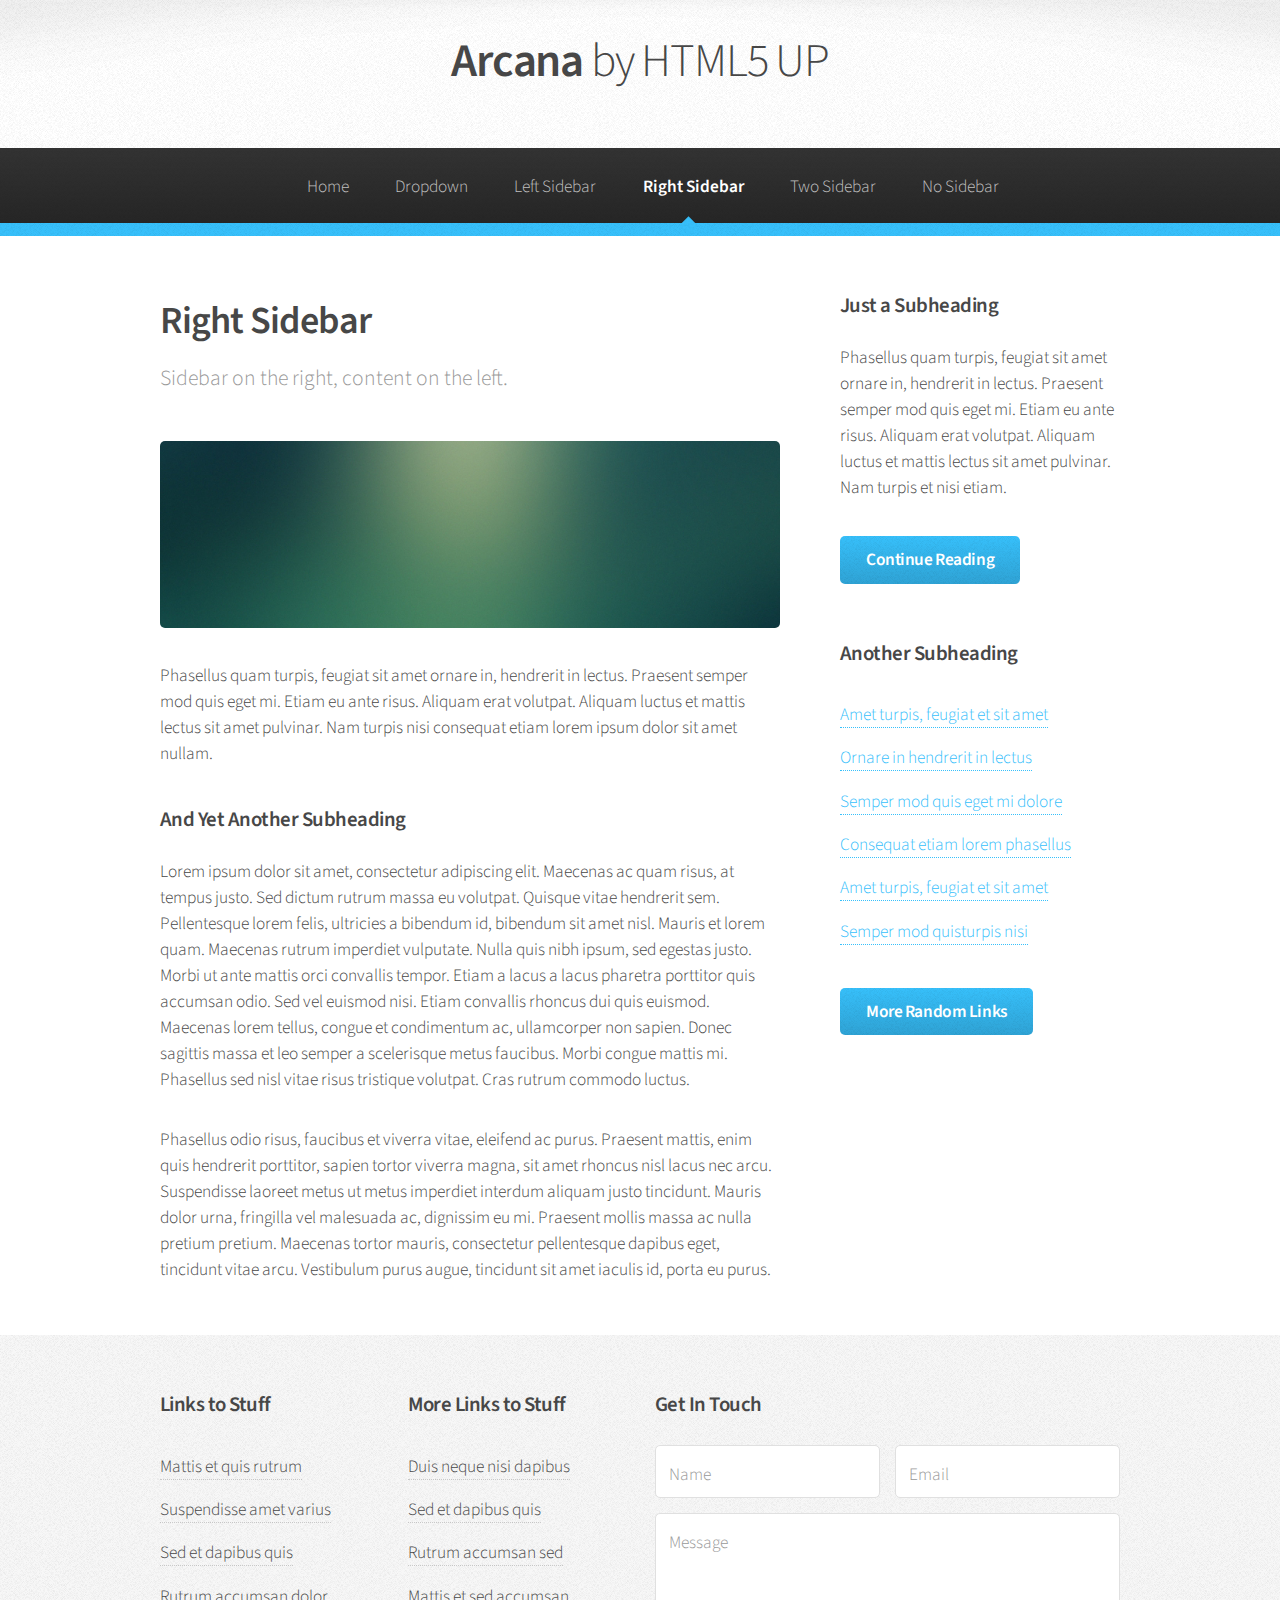
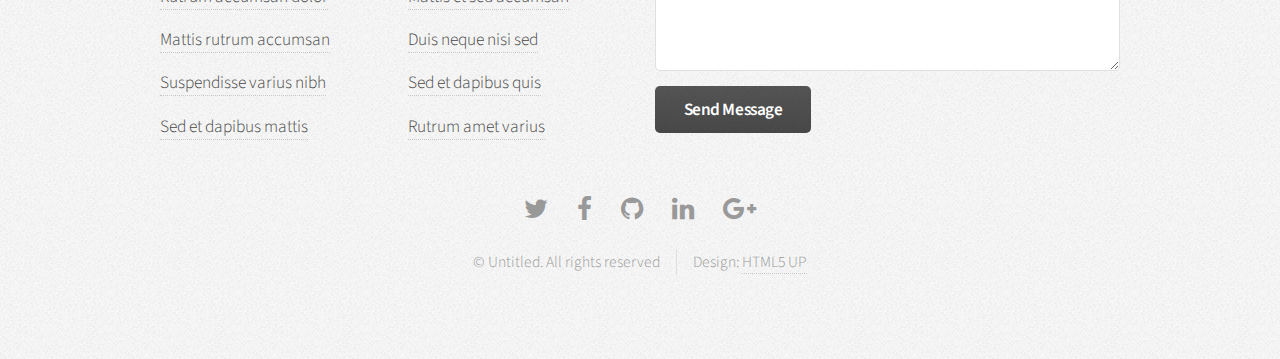
<file: right-sidebar.html>
<!DOCTYPE HTML>
<!--
	Arcana by HTML5 UP
	html5up.net | @ajlkn
	Free for personal and commercial use under the CCA 3.0 license (html5up.net/license)
-->
<html>
	<head>
		<title>Right Sidebar - Arcana by HTML5 UP</title>
		<meta charset="utf-8" />
		<meta name="viewport" content="width=device-width, initial-scale=1, user-scalable=no" />
		<link rel="stylesheet" href="assets/css/main.css" />
	</head>
	<body class="is-preload">
		<div id="page-wrapper">

			<!-- Header -->
				<div id="header">

					<!-- Logo -->
						<h1><a href="index.html" id="logo">Arcana <em>by HTML5 UP</em></a></h1>

					<!-- Nav -->
						<nav id="nav">
							<ul>
								<li><a href="index.html">Home</a></li>
								<li>
									<a href="#">Dropdown</a>
									<ul>
										<li><a href="#">Lorem dolor</a></li>
										<li><a href="#">Magna phasellus</a></li>
										<li><a href="#">Etiam sed tempus</a></li>
										<li>
											<a href="#">Submenu</a>
											<ul>
												<li><a href="#">Lorem dolor</a></li>
												<li><a href="#">Phasellus magna</a></li>
												<li><a href="#">Magna phasellus</a></li>
												<li><a href="#">Etiam nisl</a></li>
												<li><a href="#">Veroeros feugiat</a></li>
											</ul>
										</li>
										<li><a href="#">Veroeros feugiat</a></li>
									</ul>
								</li>
								<li><a href="left-sidebar.html">Left Sidebar</a></li>
								<li class="current"><a href="right-sidebar.html">Right Sidebar</a></li>
								<li><a href="two-sidebar.html">Two Sidebar</a></li>
								<li><a href="no-sidebar.html">No Sidebar</a></li>
							</ul>
						</nav>

				</div>

			<!-- Main -->
				<section class="wrapper style1">
					<div class="container">
						<div class="row gtr-200">
							<div class="col-8 col-12-narrower">
								<div id="content">

									<!-- Content -->

										<article>
											<header>
												<h2>Right Sidebar</h2>
												<p>Sidebar on the right, content on the left.</p>
											</header>

											<span class="image featured"><img src="images/banner.jpg" alt="" /></span>

											<p>Phasellus quam turpis, feugiat sit amet ornare in, hendrerit in lectus.
											Praesent semper mod quis eget mi. Etiam eu ante risus. Aliquam erat volutpat.
											Aliquam luctus et mattis lectus sit amet pulvinar. Nam turpis nisi
											consequat etiam lorem ipsum dolor sit amet nullam.</p>

											<h3>And Yet Another Subheading</h3>
											<p>Lorem ipsum dolor sit amet, consectetur adipiscing elit. Maecenas ac quam risus, at tempus
											justo. Sed dictum rutrum massa eu volutpat. Quisque vitae hendrerit sem. Pellentesque lorem felis,
											ultricies a bibendum id, bibendum sit amet nisl. Mauris et lorem quam. Maecenas rutrum imperdiet
											vulputate. Nulla quis nibh ipsum, sed egestas justo. Morbi ut ante mattis orci convallis tempor.
											Etiam a lacus a lacus pharetra porttitor quis accumsan odio. Sed vel euismod nisi. Etiam convallis
											rhoncus dui quis euismod. Maecenas lorem tellus, congue et condimentum ac, ullamcorper non sapien.
											Donec sagittis massa et leo semper a scelerisque metus faucibus. Morbi congue mattis mi.
											Phasellus sed nisl vitae risus tristique volutpat. Cras rutrum commodo luctus.</p>

											<p>Phasellus odio risus, faucibus et viverra vitae, eleifend ac purus. Praesent mattis, enim
											quis hendrerit porttitor, sapien tortor viverra magna, sit amet rhoncus nisl lacus nec arcu.
											Suspendisse laoreet metus ut metus imperdiet interdum aliquam justo tincidunt. Mauris dolor urna,
											fringilla vel malesuada ac, dignissim eu mi. Praesent mollis massa ac nulla pretium pretium.
											Maecenas tortor mauris, consectetur pellentesque dapibus eget, tincidunt vitae arcu.
											Vestibulum purus augue, tincidunt sit amet iaculis id, porta eu purus.</p>
										</article>

								</div>
							</div>
							<div class="col-4 col-12-narrower">
								<div id="sidebar">

									<!-- Sidebar -->

										<section>
											<h3>Just a Subheading</h3>
											<p>Phasellus quam turpis, feugiat sit amet ornare in, hendrerit in lectus.
											Praesent semper mod quis eget mi. Etiam eu ante risus. Aliquam erat volutpat.
											Aliquam luctus et mattis lectus sit amet pulvinar. Nam turpis et nisi etiam.</p>
											<footer>
												<a href="#" class="button">Continue Reading</a>
											</footer>
										</section>

										<section>
											<h3>Another Subheading</h3>
											<ul class="links">
												<li><a href="#">Amet turpis, feugiat et sit amet</a></li>
												<li><a href="#">Ornare in hendrerit in lectus</a></li>
												<li><a href="#">Semper mod quis eget mi dolore</a></li>
												<li><a href="#">Consequat etiam lorem phasellus</a></li>
												<li><a href="#">Amet turpis, feugiat et sit amet</a></li>
												<li><a href="#">Semper mod quisturpis nisi</a></li>
											</ul>
											<footer>
												<a href="#" class="button">More Random Links</a>
											</footer>
										</section>

								</div>
							</div>
						</div>
					</div>
				</section>

			<!-- Footer -->
				<div id="footer">
					<div class="container">
						<div class="row">
							<section class="col-3 col-6-narrower col-12-mobilep">
								<h3>Links to Stuff</h3>
								<ul class="links">
									<li><a href="#">Mattis et quis rutrum</a></li>
									<li><a href="#">Suspendisse amet varius</a></li>
									<li><a href="#">Sed et dapibus quis</a></li>
									<li><a href="#">Rutrum accumsan dolor</a></li>
									<li><a href="#">Mattis rutrum accumsan</a></li>
									<li><a href="#">Suspendisse varius nibh</a></li>
									<li><a href="#">Sed et dapibus mattis</a></li>
								</ul>
							</section>
							<section class="col-3 col-6-narrower col-12-mobilep">
								<h3>More Links to Stuff</h3>
								<ul class="links">
									<li><a href="#">Duis neque nisi dapibus</a></li>
									<li><a href="#">Sed et dapibus quis</a></li>
									<li><a href="#">Rutrum accumsan sed</a></li>
									<li><a href="#">Mattis et sed accumsan</a></li>
									<li><a href="#">Duis neque nisi sed</a></li>
									<li><a href="#">Sed et dapibus quis</a></li>
									<li><a href="#">Rutrum amet varius</a></li>
								</ul>
							</section>
							<section class="col-6 col-12-narrower">
								<h3>Get In Touch</h3>
								<form>
									<div class="row gtr-50">
										<div class="col-6 col-12-mobilep">
											<input type="text" name="name" id="name" placeholder="Name" />
										</div>
										<div class="col-6 col-12-mobilep">
											<input type="email" name="email" id="email" placeholder="Email" />
										</div>
										<div class="col-12">
											<textarea name="message" id="message" placeholder="Message" rows="5"></textarea>
										</div>
										<div class="col-12">
											<ul class="actions">
												<li><input type="submit" class="button alt" value="Send Message" /></li>
											</ul>
										</div>
									</div>
								</form>
							</section>
						</div>
					</div>

					<!-- Icons -->
						<ul class="icons">
							<li><a href="#" class="icon fa-twitter"><span class="label">Twitter</span></a></li>
							<li><a href="#" class="icon fa-facebook"><span class="label">Facebook</span></a></li>
							<li><a href="#" class="icon fa-github"><span class="label">GitHub</span></a></li>
							<li><a href="#" class="icon fa-linkedin"><span class="label">LinkedIn</span></a></li>
							<li><a href="#" class="icon fa-google-plus"><span class="label">Google+</span></a></li>
						</ul>

					<!-- Copyright -->
						<div class="copyright">
							<ul class="menu">
								<li>&copy; Untitled. All rights reserved</li><li>Design: <a href="http://html5up.net">HTML5 UP</a></li>
							</ul>
						</div>

				</div>

		</div>

		<!-- Scripts -->
			<script src="assets/js/jquery.min.js"></script>
			<script src="assets/js/jquery.dropotron.min.js"></script>
			<script src="assets/js/browser.min.js"></script>
			<script src="assets/js/breakpoints.min.js"></script>
			<script src="assets/js/util.js"></script>
			<script src="assets/js/main.js"></script>

	</body>
</html>
</file>
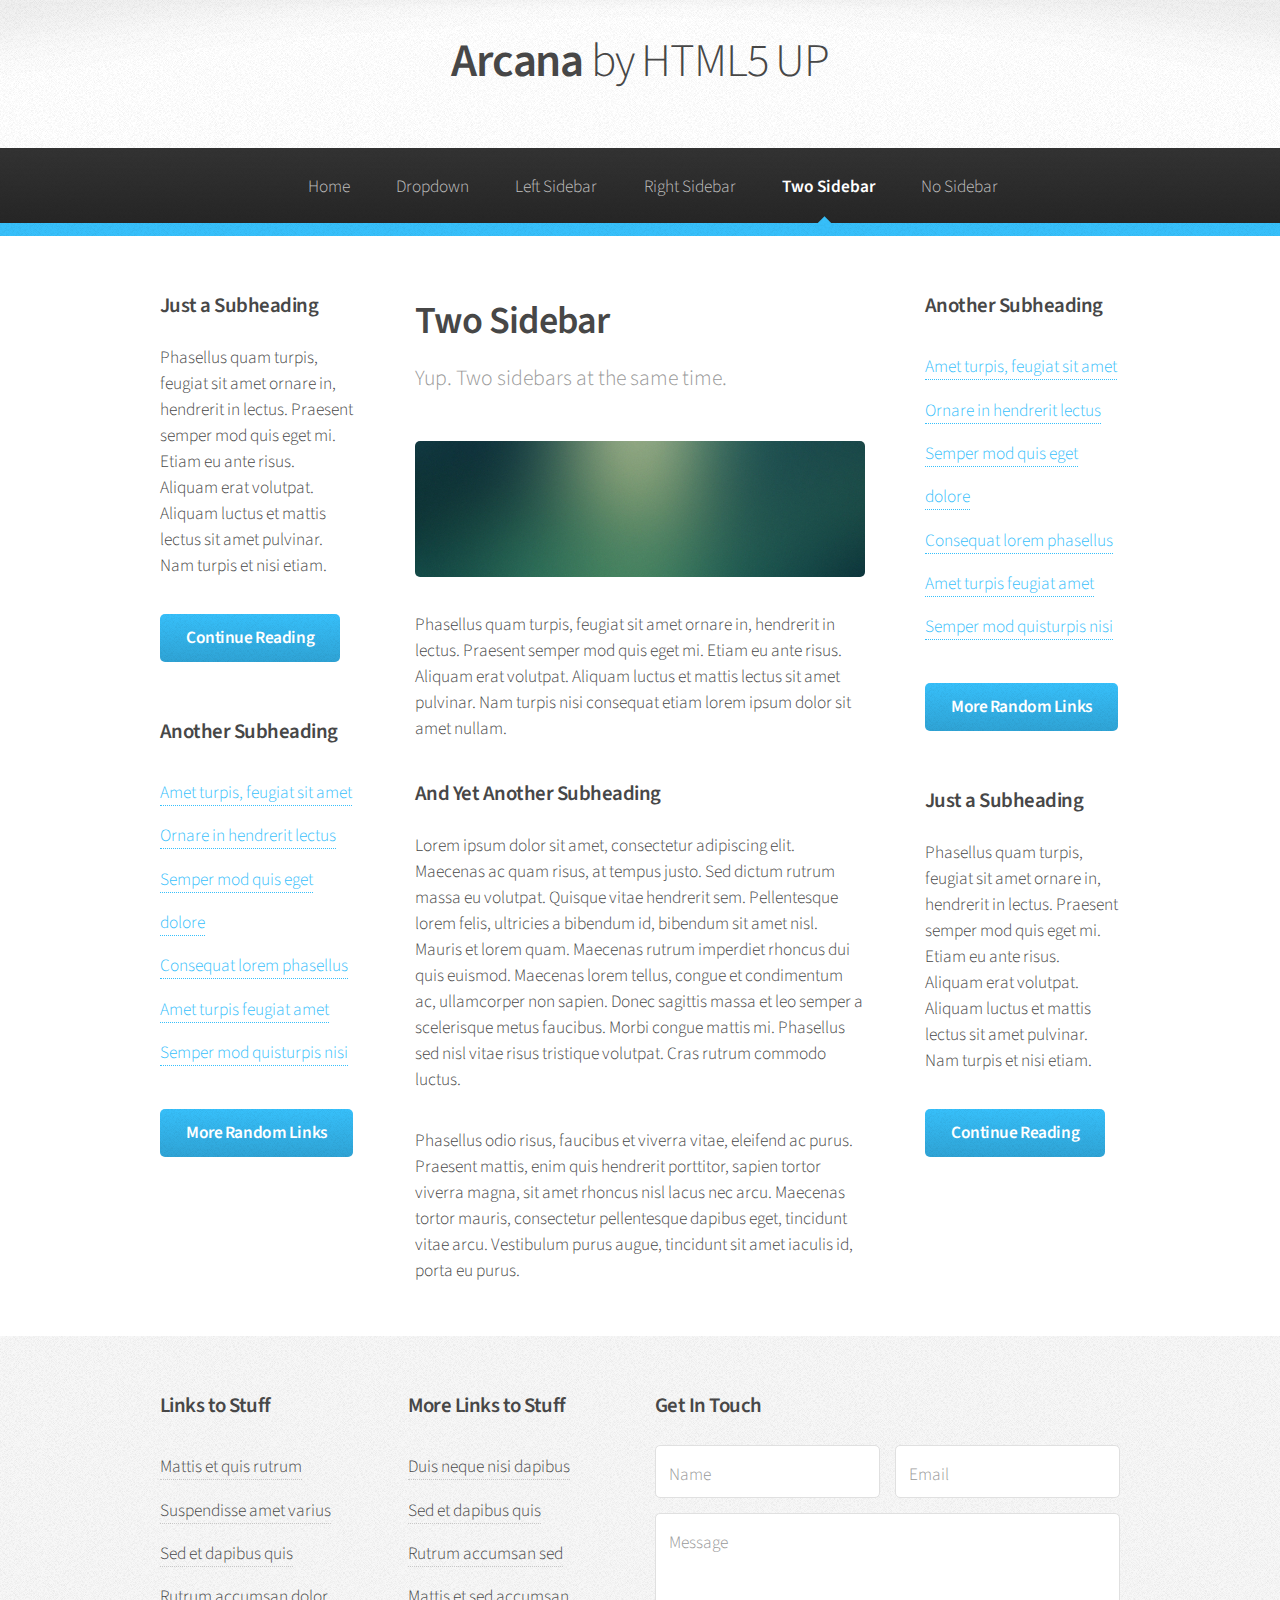
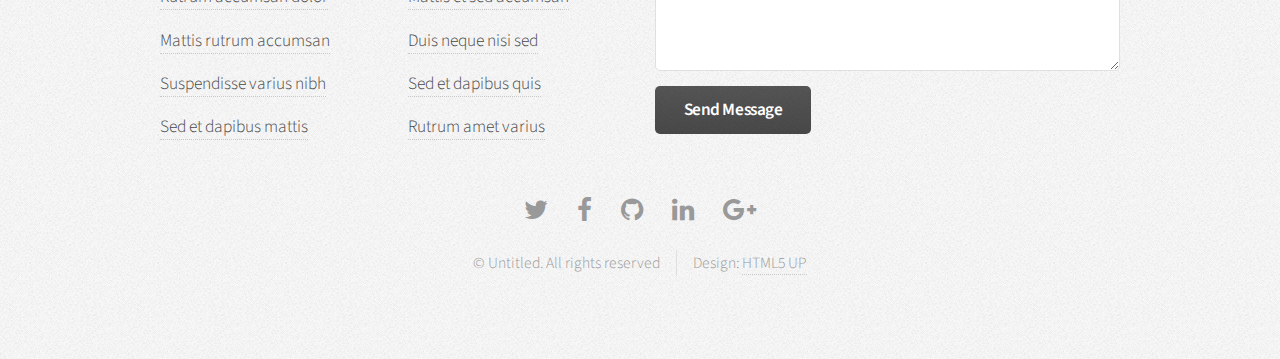
<file: two-sidebar.html>
<!DOCTYPE HTML>
<!--
	Arcana by HTML5 UP
	html5up.net | @ajlkn
	Free for personal and commercial use under the CCA 3.0 license (html5up.net/license)
-->
<html>
	<head>
		<title>Two Sidebar - Arcana by HTML5 UP</title>
		<meta charset="utf-8" />
		<meta name="viewport" content="width=device-width, initial-scale=1, user-scalable=no" />
		<link rel="stylesheet" href="assets/css/main.css" />
	</head>
	<body class="is-preload">
		<div id="page-wrapper">

			<!-- Header -->
				<div id="header">

					<!-- Logo -->
						<h1><a href="index.html" id="logo">Arcana <em>by HTML5 UP</em></a></h1>

					<!-- Nav -->
						<nav id="nav">
							<ul>
								<li><a href="index.html">Home</a></li>
								<li>
									<a href="#">Dropdown</a>
									<ul>
										<li><a href="#">Lorem dolor</a></li>
										<li><a href="#">Magna phasellus</a></li>
										<li><a href="#">Etiam sed tempus</a></li>
										<li>
											<a href="#">Submenu</a>
											<ul>
												<li><a href="#">Lorem dolor</a></li>
												<li><a href="#">Phasellus magna</a></li>
												<li><a href="#">Magna phasellus</a></li>
												<li><a href="#">Etiam nisl</a></li>
												<li><a href="#">Veroeros feugiat</a></li>
											</ul>
										</li>
										<li><a href="#">Veroeros feugiat</a></li>
									</ul>
								</li>
								<li><a href="left-sidebar.html">Left Sidebar</a></li>
								<li><a href="right-sidebar.html">Right Sidebar</a></li>
								<li class="current"><a href="two-sidebar.html">Two Sidebar</a></li>
								<li><a href="no-sidebar.html">No Sidebar</a></li>
							</ul>
						</nav>

				</div>

			<!-- Main -->
				<section class="wrapper style1">
					<div class="container">
						<div class="row gtr-200">
							<div class="col-3 col-12-narrower">
								<div id="sidebar1">

									<!-- Sidebar 1 -->

										<section>
											<h3>Just a Subheading</h3>
											<p>Phasellus quam turpis, feugiat sit amet ornare in, hendrerit in lectus.
											Praesent semper mod quis eget mi. Etiam eu ante risus. Aliquam erat volutpat.
											Aliquam luctus et mattis lectus sit amet pulvinar. Nam turpis et nisi etiam.</p>
											<footer>
												<a href="#" class="button">Continue Reading</a>
											</footer>
										</section>

										<section>
											<h3>Another Subheading</h3>
											<ul class="links">
												<li><a href="#">Amet turpis, feugiat sit amet</a></li>
												<li><a href="#">Ornare in hendrerit lectus</a></li>
												<li><a href="#">Semper mod quis eget dolore</a></li>
												<li><a href="#">Consequat lorem phasellus</a></li>
												<li><a href="#">Amet turpis feugiat amet</a></li>
												<li><a href="#">Semper mod quisturpis nisi</a></li>
											</ul>
											<footer>
												<a href="#" class="button">More Random Links</a>
											</footer>
										</section>

								</div>
							</div>
							<div class="col-6 col-12-narrower imp-narrower">
								<div id="content">

									<!-- Content -->

										<article>
											<header>
												<h2>Two Sidebar</h2>
												<p>Yup. Two sidebars at the same time.</p>
											</header>

											<span class="image featured"><img src="images/banner.jpg" alt="" /></span>

											<p>Phasellus quam turpis, feugiat sit amet ornare in, hendrerit in lectus.
											Praesent semper mod quis eget mi. Etiam eu ante risus. Aliquam erat volutpat.
											Aliquam luctus et mattis lectus sit amet pulvinar. Nam turpis nisi
											consequat etiam lorem ipsum dolor sit amet nullam.</p>

											<h3>And Yet Another Subheading</h3>
											<p>Lorem ipsum dolor sit amet, consectetur adipiscing elit. Maecenas ac quam risus, at tempus
											justo. Sed dictum rutrum massa eu volutpat. Quisque vitae hendrerit sem. Pellentesque lorem felis,
											ultricies a bibendum id, bibendum sit amet nisl. Mauris et lorem quam. Maecenas rutrum imperdiet
											rhoncus dui quis euismod. Maecenas lorem tellus, congue et condimentum ac, ullamcorper non sapien.
											Donec sagittis massa et leo semper a scelerisque metus faucibus. Morbi congue mattis mi.
											Phasellus sed nisl vitae risus tristique volutpat. Cras rutrum commodo luctus.</p>

											<p>Phasellus odio risus, faucibus et viverra vitae, eleifend ac purus. Praesent mattis, enim
											quis hendrerit porttitor, sapien tortor viverra magna, sit amet rhoncus nisl lacus nec arcu.
											Maecenas tortor mauris, consectetur pellentesque dapibus eget, tincidunt vitae arcu.
											Vestibulum purus augue, tincidunt sit amet iaculis id, porta eu purus.</p>
										</article>

								</div>
							</div>
							<div class="col-3 col-12-narrower">
								<div id="sidebar2">

									<!-- Sidebar 2 -->

										<section>
											<h3>Another Subheading</h3>
											<ul class="links">
												<li><a href="#">Amet turpis, feugiat sit amet</a></li>
												<li><a href="#">Ornare in hendrerit lectus</a></li>
												<li><a href="#">Semper mod quis eget dolore</a></li>
												<li><a href="#">Consequat lorem phasellus</a></li>
												<li><a href="#">Amet turpis feugiat amet</a></li>
												<li><a href="#">Semper mod quisturpis nisi</a></li>
											</ul>
											<footer>
												<a href="#" class="button">More Random Links</a>
											</footer>
										</section>

										<section>
											<h3>Just a Subheading</h3>
											<p>Phasellus quam turpis, feugiat sit amet ornare in, hendrerit in lectus.
											Praesent semper mod quis eget mi. Etiam eu ante risus. Aliquam erat volutpat.
											Aliquam luctus et mattis lectus sit amet pulvinar. Nam turpis et nisi etiam.</p>
											<footer>
												<a href="#" class="button">Continue Reading</a>
											</footer>
										</section>

								</div>
							</div>
						</div>
					</div>
				</section>

			<!-- Footer -->
				<div id="footer">
					<div class="container">
						<div class="row">
							<section class="col-3 col-6-narrower col-12-mobilep">
								<h3>Links to Stuff</h3>
								<ul class="links">
									<li><a href="#">Mattis et quis rutrum</a></li>
									<li><a href="#">Suspendisse amet varius</a></li>
									<li><a href="#">Sed et dapibus quis</a></li>
									<li><a href="#">Rutrum accumsan dolor</a></li>
									<li><a href="#">Mattis rutrum accumsan</a></li>
									<li><a href="#">Suspendisse varius nibh</a></li>
									<li><a href="#">Sed et dapibus mattis</a></li>
								</ul>
							</section>
							<section class="col-3 col-6-narrower col-12-mobilep">
								<h3>More Links to Stuff</h3>
								<ul class="links">
									<li><a href="#">Duis neque nisi dapibus</a></li>
									<li><a href="#">Sed et dapibus quis</a></li>
									<li><a href="#">Rutrum accumsan sed</a></li>
									<li><a href="#">Mattis et sed accumsan</a></li>
									<li><a href="#">Duis neque nisi sed</a></li>
									<li><a href="#">Sed et dapibus quis</a></li>
									<li><a href="#">Rutrum amet varius</a></li>
								</ul>
							</section>
							<section class="col-6 col-12-narrower">
								<h3>Get In Touch</h3>
								<form>
									<div class="row gtr-50">
										<div class="col-6 col-12-mobilep">
											<input type="text" name="name" id="name" placeholder="Name" />
										</div>
										<div class="col-6 col-12-mobilep">
											<input type="email" name="email" id="email" placeholder="Email" />
										</div>
										<div class="col-12">
											<textarea name="message" id="message" placeholder="Message" rows="5"></textarea>
										</div>
										<div class="col-12">
											<ul class="actions">
												<li><input type="submit" class="button alt" value="Send Message" /></li>
											</ul>
										</div>
									</div>
								</form>
							</section>
						</div>
					</div>

					<!-- Icons -->
						<ul class="icons">
							<li><a href="#" class="icon fa-twitter"><span class="label">Twitter</span></a></li>
							<li><a href="#" class="icon fa-facebook"><span class="label">Facebook</span></a></li>
							<li><a href="#" class="icon fa-github"><span class="label">GitHub</span></a></li>
							<li><a href="#" class="icon fa-linkedin"><span class="label">LinkedIn</span></a></li>
							<li><a href="#" class="icon fa-google-plus"><span class="label">Google+</span></a></li>
						</ul>

					<!-- Copyright -->
						<div class="copyright">
							<ul class="menu">
								<li>&copy; Untitled. All rights reserved</li><li>Design: <a href="http://html5up.net">HTML5 UP</a></li>
							</ul>
						</div>

				</div>

		</div>

		<!-- Scripts -->
			<script src="assets/js/jquery.min.js"></script>
			<script src="assets/js/jquery.dropotron.min.js"></script>
			<script src="assets/js/browser.min.js"></script>
			<script src="assets/js/breakpoints.min.js"></script>
			<script src="assets/js/util.js"></script>
			<script src="assets/js/main.js"></script>

	</body>
</html>
</file>
<file: assets/css/main.css>
@import url("font-awesome.min.css");
@import url("https://fonts.googleapis.com/css?family=Source+Sans+Pro:300,300italic,600,600italic");

/*
	Arcana by HTML5 UP
	html5up.net | @ajlkn
	Free for personal and commercial use under the CCA 3.0 license (html5up.net/license)
*/

html, body, div, span, applet, object,
iframe, h1, h2, h3, h4, h5, h6, p, blockquote,
pre, a, abbr, acronym, address, big, cite,
code, del, dfn, em, img, ins, kbd, q, s, samp,
small, strike, strong, sub, sup, tt, var, b,
u, i, center, dl, dt, dd, ol, ul, li, fieldset,
form, label, legend, table, caption, tbody,
tfoot, thead, tr, th, td, article, aside,
canvas, details, embed, figure, figcaption,
footer, header, hgroup, menu, nav, output, ruby,
section, summary, time, mark, audio, video {
	margin: 0;
	padding: 0;
	border: 0;
	font-size: 100%;
	font: inherit;
	vertical-align: baseline;}

article, aside, details, figcaption, figure,
footer, header, hgroup, menu, nav, section {
	display: block;}

body {
	line-height: 1;
}

ol, ul {
	list-style: none;
}

blockquote, q {
	quotes: none;
}

	blockquote:before, blockquote:after, q:before, q:after {
		content: '';
		content: none;
	}

table {
	border-collapse: collapse;
	border-spacing: 0;
}

body {
	-webkit-text-size-adjust: none;
}

mark {
	background-color: transparent;
	color: inherit;
}

input::-moz-focus-inner {
	border: 0;
	padding: 0;
}

input, select, textarea {
	-moz-appearance: none;
	-webkit-appearance: none;
	-ms-appearance: none;
	appearance: none;
}

/* Basic */

	html {
		box-sizing: border-box;
	}

	*, *:before, *:after {
		box-sizing: inherit;
	}

	body {
		background: #f7f7f7 url("images/bg01.png");
	}

		body.is-preload *, body.is-preload *:before, body.is-preload *:after {
			-moz-animation: none !important;
			-webkit-animation: none !important;
			-ms-animation: none !important;
			animation: none !important;
			-moz-transition: none !important;
			-webkit-transition: none !important;
			-ms-transition: none !important;
			transition: none !important;
		}

	body, input, select, textarea {
		color: #474747;
		font-family: 'Source Sans Pro', sans-serif;
		font-size: 16pt;
		font-weight: 300;
		line-height: 1.65em;
	}

	a {
		-moz-transition: color 0.2s ease-in-out, border-color 0.2s ease-in-out, opacity 0.2s ease-in-out;
		-webkit-transition: color 0.2s ease-in-out, border-color 0.2s ease-in-out, opacity 0.2s ease-in-out;
		-ms-transition: color 0.2s ease-in-out, border-color 0.2s ease-in-out, opacity 0.2s ease-in-out;
		transition: color 0.2s ease-in-out, border-color 0.2s ease-in-out, opacity 0.2s ease-in-out;
		color: #37c0fb;
		text-decoration: none;
		border-bottom: dotted 1px;
	}

		a:hover {
			color: #37c0fb;
			border-bottom-color: transparent;
		}

	strong, b {
		font-weight: 600;
	}

	em, i {
		font-style: italic;
	}

	p, ul, ol, dl, table, blockquote {
		margin: 0 0 2em 0;
	}

	h1, h2, h3, h4, h5, h6 {
		color: inherit;
		font-weight: 600;
		line-height: 1.75em;
		margin-bottom: 1em;
		font-size: 1.8em;
	}

		h1 a, h2 a, h3 a, h4 a, h5 a, h6 a {
			color: inherit;
			text-decoration: none;
		}

		h1 em, h2 em, h3 em, h4 em, h5 em, h6 em {
			font-style: normal;
			font-weight: 300;			
		}

	h2 {
		font-size: 2.2em;
		letter-spacing: -0.025em;
	}

	h3 {
		font-size: 1.2em;
		letter-spacing: -0.025em;
	}
	h5 {
		font-size: 1em;
		letter-spacing: -0.025em;
	}
	sub {
		font-size: 0.8em;
		position: relative;
		top: 0.5em;
	}

	sup {
		font-size: 0.8em;
		position: relative;
		top: -0.5em;
	}

	hr {
		border-top: solid 1px #e0e0e0;
		border: 0;
		margin-bottom: 1.5em;
	}

	blockquote {
		border-left: solid 0.5em #e0e0e0;
		font-style: italic;
		padding: 1em 0 1em 2em;
	}

/* Container */

	.container {
		margin: 0 auto;
		max-width: 100%;
		width: 1400px;
	}

		@media screen and (max-width: 1680px) {

			.container {
				width: 1200px;
			}

		}

		@media screen and (max-width: 1280px) {

			.container {
				width: 960px;
			}

		}

		@media screen and (max-width: 980px) {

			.container {
				width: 95%;
			}

		}

		@media screen and (max-width: 840px) {

			.container {
				width: 95%;
			}

		}

		@media screen and (max-width: 736px) {

			.container {
				width: 90%;
			}

		}

		@media screen and (max-width: 480px) {

			.container {
				width: 100%;
			}

		}

/* Row */

	.row {
		display: flex;
		flex-wrap: wrap;
		box-sizing: border-box;
		align-items: stretch;
	}

		.row > * {
			box-sizing: border-box;
		}

		.row.gtr-uniform > * > :last-child {
			margin-bottom: 0;
		}

		.row.aln-left {
			justify-content: flex-start;
		}

		.row.aln-center {
			justify-content: center;
		}

		.row.aln-right {
			justify-content: flex-end;
		}

		.row.aln-top {
			align-items: flex-start;
		}

		.row.aln-middle {
			align-items: center;
		}

		.row.aln-bottom {
			align-items: flex-end;
		}

		.row > .imp {
			order: -1;
		}

		.row > .col-1 {
			width: 8.3333333333%;
		}

		.row > .off-1 {
			margin-left: 8.3333333333%;
		}

		.row > .col-2 {
			width: 16.6666666667%;
		}

		.row > .off-2 {
			margin-left: 16.6666666667%;
		}

		.row > .col-3 {
			width: 25%;
		}

		.row > .off-3 {
			margin-left: 25%;
		}

		.row > .col-4 {
			width: 33.3333333333%;
		}

		.row > .off-4 {
			margin-left: 33.3333333333%;
		}

		.row > .col-5 {
			width: 41.6666666667%;
		}

		.row > .off-5 {
			margin-left: 41.6666666667%;
		}

		.row > .col-6 {
			width: 50%;
		}

		.row > .off-6 {
			margin-left: 50%;
		}

		.row > .col-7 {
			width: 58.3333333333%;
		}

		.row > .off-7 {
			margin-left: 58.3333333333%;
		}

		.row > .col-8 {
			width: 66.6666666667%;
		}

		.row > .off-8 {
			margin-left: 66.6666666667%;
		}

		.row > .col-9 {
			width: 75%;
		}

		.row > .off-9 {
			margin-left: 75%;
		}

		.row > .col-10 {
			width: 83.3333333333%;
		}

		.row > .off-10 {
			margin-left: 83.3333333333%;
		}

		.row > .col-11 {
			width: 91.6666666667%;
		}

		.row > .off-11 {
			margin-left: 91.6666666667%;
		}

		.row > .col-12 {
			width: 100%;
		}

		.row > .off-12 {
			margin-left: 100%;
		}

		.row.gtr-0 {
			margin-top: 0px;
			margin-left: 0px;
		}

			.row.gtr-0 > * {
				padding: 0px 0 0 0px;
			}

			.row.gtr-0.gtr-uniform {
				margin-top: 0px;
			}

				.row.gtr-0.gtr-uniform > * {
					padding-top: 0px;
				}

		.row.gtr-25 {
			margin-top: -12.5px;
			margin-left: -12.5px;
		}

			.row.gtr-25 > * {
				padding: 12.5px 0 0 12.5px;
			}

			.row.gtr-25.gtr-uniform {
				margin-top: -12.5px;
			}

				.row.gtr-25.gtr-uniform > * {
					padding-top: 12.5px;
				}

		.row.gtr-50 {
			margin-top: -25px;
			margin-left: -25px;
		}

			.row.gtr-50 > * {
				padding: 25px 0 0 25px;
			}

			.row.gtr-50.gtr-uniform {
				margin-top: -25px;
			}

				.row.gtr-50.gtr-uniform > * {
					padding-top: 25px;
				}

		.row {
			margin-top: -50px;
			margin-left: -50px;
		}

			.row > * {
				padding: 50px 0 0 50px;
			}

			.row.gtr-uniform {
				margin-top: -50px;
			}

				.row.gtr-uniform > * {
					padding-top: 50px;
				}

		.row.gtr-150 {
			margin-top: -75px;
			margin-left: -75px;
		}

			.row.gtr-150 > * {
				padding: 75px 0 0 75px;
			}

			.row.gtr-150.gtr-uniform {
				margin-top: -75px;
			}

				.row.gtr-150.gtr-uniform > * {
					padding-top: 75px;
				}

		.row.gtr-200 {
			margin-top: -100px;
			margin-left: -100px;
		}

			.row.gtr-200 > * {
				padding: 100px 0 0 100px;
			}

			.row.gtr-200.gtr-uniform {
				margin-top: -100px;
			}

				.row.gtr-200.gtr-uniform > * {
					padding-top: 100px;
				}

		@media screen and (max-width: 1680px) {

			.row {
				display: flex;
				flex-wrap: wrap;
				box-sizing: border-box;
				align-items: stretch;
			}

				.row > * {
					box-sizing: border-box;
				}

				.row.gtr-uniform > * > :last-child {
					margin-bottom: 0;
				}

				.row.aln-left {
					justify-content: flex-start;
				}

				.row.aln-center {
					justify-content: center;
				}

				.row.aln-right {
					justify-content: flex-end;
				}

				.row.aln-top {
					align-items: flex-start;
				}

				.row.aln-middle {
					align-items: center;
				}

				.row.aln-bottom {
					align-items: flex-end;
				}

				.row > .imp-wide {
					order: -1;
				}

				.row > .col-1-wide {
					width: 8.3333333333%;
				}

				.row > .off-1-wide {
					margin-left: 8.3333333333%;
				}

				.row > .col-2-wide {
					width: 16.6666666667%;
				}

				.row > .off-2-wide {
					margin-left: 16.6666666667%;
				}

				.row > .col-3-wide {
					width: 25%;
				}

				.row > .off-3-wide {
					margin-left: 25%;
				}

				.row > .col-4-wide {
					width: 33.3333333333%;
				}

				.row > .off-4-wide {
					margin-left: 33.3333333333%;
				}

				.row > .col-5-wide {
					width: 41.6666666667%;
				}

				.row > .off-5-wide {
					margin-left: 41.6666666667%;
				}

				.row > .col-6-wide {
					width: 50%;
				}

				.row > .off-6-wide {
					margin-left: 50%;
				}

				.row > .col-7-wide {
					width: 58.3333333333%;
				}

				.row > .off-7-wide {
					margin-left: 58.3333333333%;
				}

				.row > .col-8-wide {
					width: 66.6666666667%;
				}

				.row > .off-8-wide {
					margin-left: 66.6666666667%;
				}

				.row > .col-9-wide {
					width: 75%;
				}

				.row > .off-9-wide {
					margin-left: 75%;
				}

				.row > .col-10-wide {
					width: 83.3333333333%;
				}

				.row > .off-10-wide {
					margin-left: 83.3333333333%;
				}

				.row > .col-11-wide {
					width: 91.6666666667%;
				}

				.row > .off-11-wide {
					margin-left: 91.6666666667%;
				}

				.row > .col-12-wide {
					width: 100%;
				}

				.row > .off-12-wide {
					margin-left: 100%;
				}

				.row.gtr-0 {
					margin-top: 0px;
					margin-left: 0px;
				}

					.row.gtr-0 > * {
						padding: 0px 0 0 0px;
					}

					.row.gtr-0.gtr-uniform {
						margin-top: 0px;
					}

						.row.gtr-0.gtr-uniform > * {
							padding-top: 0px;
						}

				.row.gtr-25 {
					margin-top: -10px;
					margin-left: -10px;
				}

					.row.gtr-25 > * {
						padding: 10px 0 0 10px;
					}

					.row.gtr-25.gtr-uniform {
						margin-top: -10px;
					}

						.row.gtr-25.gtr-uniform > * {
							padding-top: 10px;
						}

				.row.gtr-50 {
					margin-top: -20px;
					margin-left: -20px;
				}

					.row.gtr-50 > * {
						padding: 20px 0 0 20px;
					}

					.row.gtr-50.gtr-uniform {
						margin-top: -20px;
					}

						.row.gtr-50.gtr-uniform > * {
							padding-top: 20px;
						}

				.row {
					margin-top: -40px;
					margin-left: -40px;
				}

					.row > * {
						padding: 40px 0 0 40px;
					}

					.row.gtr-uniform {
						margin-top: -40px;
					}

						.row.gtr-uniform > * {
							padding-top: 40px;
						}

				.row.gtr-150 {
					margin-top: -60px;
					margin-left: -60px;
				}

					.row.gtr-150 > * {
						padding: 60px 0 0 60px;
					}

					.row.gtr-150.gtr-uniform {
						margin-top: -60px;
					}

						.row.gtr-150.gtr-uniform > * {
							padding-top: 60px;
						}

				.row.gtr-200 {
					margin-top: -80px;
					margin-left: -80px;
				}

					.row.gtr-200 > * {
						padding: 80px 0 0 80px;
					}

					.row.gtr-200.gtr-uniform {
						margin-top: -80px;
					}

						.row.gtr-200.gtr-uniform > * {
							padding-top: 80px;
						}

		}

		@media screen and (max-width: 1280px) {

			.row {
				display: flex;
				flex-wrap: wrap;
				box-sizing: border-box;
				align-items: stretch;
			}

				.row > * {
					box-sizing: border-box;
				}

				.row.gtr-uniform > * > :last-child {
					margin-bottom: 0;
				}

				.row.aln-left {
					justify-content: flex-start;
				}

				.row.aln-center {
					justify-content: center;
				}

				.row.aln-right {
					justify-content: flex-end;
				}

				.row.aln-top {
					align-items: flex-start;
				}

				.row.aln-middle {
					align-items: center;
				}

				.row.aln-bottom {
					align-items: flex-end;
				}

				.row > .imp-normal {
					order: -1;
				}

				.row > .col-1-normal {
					width: 8.3333333333%;
				}

				.row > .off-1-normal {
					margin-left: 8.3333333333%;
				}

				.row > .col-2-normal {
					width: 16.6666666667%;
				}

				.row > .off-2-normal {
					margin-left: 16.6666666667%;
				}

				.row > .col-3-normal {
					width: 25%;
				}

				.row > .off-3-normal {
					margin-left: 25%;
				}

				.row > .col-4-normal {
					width: 33.3333333333%;
				}

				.row > .off-4-normal {
					margin-left: 33.3333333333%;
				}

				.row > .col-5-normal {
					width: 41.6666666667%;
				}

				.row > .off-5-normal {
					margin-left: 41.6666666667%;
				}

				.row > .col-6-normal {
					width: 50%;
				}

				.row > .off-6-normal {
					margin-left: 50%;
				}

				.row > .col-7-normal {
					width: 58.3333333333%;
				}

				.row > .off-7-normal {
					margin-left: 58.3333333333%;
				}

				.row > .col-8-normal {
					width: 66.6666666667%;
				}

				.row > .off-8-normal {
					margin-left: 66.6666666667%;
				}

				.row > .col-9-normal {
					width: 75%;
				}

				.row > .off-9-normal {
					margin-left: 75%;
				}

				.row > .col-10-normal {
					width: 83.3333333333%;
				}

				.row > .off-10-normal {
					margin-left: 83.3333333333%;
				}

				.row > .col-11-normal {
					width: 91.6666666667%;
				}

				.row > .off-11-normal {
					margin-left: 91.6666666667%;
				}

				.row > .col-12-normal {
					width: 100%;
				}

				.row > .off-12-normal {
					margin-left: 100%;
				}

				.row.gtr-0 {
					margin-top: 0px;
					margin-left: 0px;
				}

					.row.gtr-0 > * {
						padding: 0px 0 0 0px;
					}

					.row.gtr-0.gtr-uniform {
						margin-top: 0px;
					}

						.row.gtr-0.gtr-uniform > * {
							padding-top: 0px;
						}

				.row.gtr-25 {
					margin-top: -7.5px;
					margin-left: -7.5px;
				}

					.row.gtr-25 > * {
						padding: 7.5px 0 0 7.5px;
					}

					.row.gtr-25.gtr-uniform {
						margin-top: -7.5px;
					}

						.row.gtr-25.gtr-uniform > * {
							padding-top: 7.5px;
						}

				.row.gtr-50 {
					margin-top: -15px;
					margin-left: -15px;
				}

					.row.gtr-50 > * {
						padding: 15px 0 0 15px;
					}

					.row.gtr-50.gtr-uniform {
						margin-top: -15px;
					}

						.row.gtr-50.gtr-uniform > * {
							padding-top: 15px;
						}

				.row {
					margin-top: -30px;
					margin-left: -30px;
				}

					.row > * {
						padding: 30px 0 0 30px;
					}

					.row.gtr-uniform {
						margin-top: -30px;
					}

						.row.gtr-uniform > * {
							padding-top: 30px;
						}

				.row.gtr-150 {
					margin-top: -45px;
					margin-left: -45px;
				}

					.row.gtr-150 > * {
						padding: 45px 0 0 45px;
					}

					.row.gtr-150.gtr-uniform {
						margin-top: -45px;
					}

						.row.gtr-150.gtr-uniform > * {
							padding-top: 45px;
						}

				.row.gtr-200 {
					margin-top: -60px;
					margin-left: -60px;
				}

					.row.gtr-200 > * {
						padding: 60px 0 0 60px;
					}

					.row.gtr-200.gtr-uniform {
						margin-top: -60px;
					}

						.row.gtr-200.gtr-uniform > * {
							padding-top: 60px;
						}

		}

		@media screen and (max-width: 980px) {

			.row {
				display: flex;
				flex-wrap: wrap;
				box-sizing: border-box;
				align-items: stretch;
			}

				.row > * {
					box-sizing: border-box;
				}

				.row.gtr-uniform > * > :last-child {
					margin-bottom: 0;
				}

				.row.aln-left {
					justify-content: flex-start;
				}

				.row.aln-center {
					justify-content: center;
				}

				.row.aln-right {
					justify-content: flex-end;
				}

				.row.aln-top {
					align-items: flex-start;
				}

				.row.aln-middle {
					align-items: center;
				}

				.row.aln-bottom {
					align-items: flex-end;
				}

				.row > .imp-narrow {
					order: -1;
				}

				.row > .col-1-narrow {
					width: 8.3333333333%;
				}

				.row > .off-1-narrow {
					margin-left: 8.3333333333%;
				}

				.row > .col-2-narrow {
					width: 16.6666666667%;
				}

				.row > .off-2-narrow {
					margin-left: 16.6666666667%;
				}

				.row > .col-3-narrow {
					width: 25%;
				}

				.row > .off-3-narrow {
					margin-left: 25%;
				}

				.row > .col-4-narrow {
					width: 33.3333333333%;
				}

				.row > .off-4-narrow {
					margin-left: 33.3333333333%;
				}

				.row > .col-5-narrow {
					width: 41.6666666667%;
				}

				.row > .off-5-narrow {
					margin-left: 41.6666666667%;
				}

				.row > .col-6-narrow {
					width: 50%;
				}

				.row > .off-6-narrow {
					margin-left: 50%;
				}

				.row > .col-7-narrow {
					width: 58.3333333333%;
				}

				.row > .off-7-narrow {
					margin-left: 58.3333333333%;
				}

				.row > .col-8-narrow {
					width: 66.6666666667%;
				}

				.row > .off-8-narrow {
					margin-left: 66.6666666667%;
				}

				.row > .col-9-narrow {
					width: 75%;
				}

				.row > .off-9-narrow {
					margin-left: 75%;
				}

				.row > .col-10-narrow {
					width: 83.3333333333%;
				}

				.row > .off-10-narrow {
					margin-left: 83.3333333333%;
				}

				.row > .col-11-narrow {
					width: 91.6666666667%;
				}

				.row > .off-11-narrow {
					margin-left: 91.6666666667%;
				}

				.row > .col-12-narrow {
					width: 100%;
				}

				.row > .off-12-narrow {
					margin-left: 100%;
				}

				.row.gtr-0 {
					margin-top: 0px;
					margin-left: 0px;
				}

					.row.gtr-0 > * {
						padding: 0px 0 0 0px;
					}

					.row.gtr-0.gtr-uniform {
						margin-top: 0px;
					}

						.row.gtr-0.gtr-uniform > * {
							padding-top: 0px;
						}

				.row.gtr-25 {
					margin-top: -7.5px;
					margin-left: -7.5px;
				}

					.row.gtr-25 > * {
						padding: 7.5px 0 0 7.5px;
					}

					.row.gtr-25.gtr-uniform {
						margin-top: -7.5px;
					}

						.row.gtr-25.gtr-uniform > * {
							padding-top: 7.5px;
						}

				.row.gtr-50 {
					margin-top: -15px;
					margin-left: -15px;
				}

					.row.gtr-50 > * {
						padding: 15px 0 0 15px;
					}

					.row.gtr-50.gtr-uniform {
						margin-top: -15px;
					}

						.row.gtr-50.gtr-uniform > * {
							padding-top: 15px;
						}

				.row {
					margin-top: -30px;
					margin-left: -30px;
				}

					.row > * {
						padding: 30px 0 0 30px;
					}

					.row.gtr-uniform {
						margin-top: -30px;
					}

						.row.gtr-uniform > * {
							padding-top: 30px;
						}

				.row.gtr-150 {
					margin-top: -45px;
					margin-left: -45px;
				}

					.row.gtr-150 > * {
						padding: 45px 0 0 45px;
					}

					.row.gtr-150.gtr-uniform {
						margin-top: -45px;
					}

						.row.gtr-150.gtr-uniform > * {
							padding-top: 45px;
						}

				.row.gtr-200 {
					margin-top: -60px;
					margin-left: -60px;
				}

					.row.gtr-200 > * {
						padding: 60px 0 0 60px;
					}

					.row.gtr-200.gtr-uniform {
						margin-top: -60px;
					}

						.row.gtr-200.gtr-uniform > * {
							padding-top: 60px;
						}

		}

		@media screen and (max-width: 840px) {

			.row {
				display: flex;
				flex-wrap: wrap;
				box-sizing: border-box;
				align-items: stretch;
			}

				.row > * {
					box-sizing: border-box;
				}

				.row.gtr-uniform > * > :last-child {
					margin-bottom: 0;
				}

				.row.aln-left {
					justify-content: flex-start;
				}

				.row.aln-center {
					justify-content: center;
				}

				.row.aln-right {
					justify-content: flex-end;
				}

				.row.aln-top {
					align-items: flex-start;
				}

				.row.aln-middle {
					align-items: center;
				}

				.row.aln-bottom {
					align-items: flex-end;
				}

				.row > .imp-narrower {
					order: -1;
				}

				.row > .col-1-narrower {
					width: 8.3333333333%;
				}

				.row > .off-1-narrower {
					margin-left: 8.3333333333%;
				}

				.row > .col-2-narrower {
					width: 16.6666666667%;
				}

				.row > .off-2-narrower {
					margin-left: 16.6666666667%;
				}

				.row > .col-3-narrower {
					width: 25%;
				}

				.row > .off-3-narrower {
					margin-left: 25%;
				}

				.row > .col-4-narrower {
					width: 33.3333333333%;
				}

				.row > .off-4-narrower {
					margin-left: 33.3333333333%;
				}

				.row > .col-5-narrower {
					width: 41.6666666667%;
				}

				.row > .off-5-narrower {
					margin-left: 41.6666666667%;
				}

				.row > .col-6-narrower {
					width: 50%;
				}

				.row > .off-6-narrower {
					margin-left: 50%;
				}

				.row > .col-7-narrower {
					width: 58.3333333333%;
				}

				.row > .off-7-narrower {
					margin-left: 58.3333333333%;
				}

				.row > .col-8-narrower {
					width: 66.6666666667%;
				}

				.row > .off-8-narrower {
					margin-left: 66.6666666667%;
				}

				.row > .col-9-narrower {
					width: 75%;
				}

				.row > .off-9-narrower {
					margin-left: 75%;
				}

				.row > .col-10-narrower {
					width: 83.3333333333%;
				}

				.row > .off-10-narrower {
					margin-left: 83.3333333333%;
				}

				.row > .col-11-narrower {
					width: 91.6666666667%;
				}

				.row > .off-11-narrower {
					margin-left: 91.6666666667%;
				}

				.row > .col-12-narrower {
					width: 100%;
				}

				.row > .off-12-narrower {
					margin-left: 100%;
				}

				.row.gtr-0 {
					margin-top: 0px;
					margin-left: 0px;
				}

					.row.gtr-0 > * {
						padding: 0px 0 0 0px;
					}

					.row.gtr-0.gtr-uniform {
						margin-top: 0px;
					}

						.row.gtr-0.gtr-uniform > * {
							padding-top: 0px;
						}

				.row.gtr-25 {
					margin-top: -7.5px;
					margin-left: -7.5px;
				}

					.row.gtr-25 > * {
						padding: 7.5px 0 0 7.5px;
					}

					.row.gtr-25.gtr-uniform {
						margin-top: -7.5px;
					}

						.row.gtr-25.gtr-uniform > * {
							padding-top: 7.5px;
						}

				.row.gtr-50 {
					margin-top: -15px;
					margin-left: -15px;
				}

					.row.gtr-50 > * {
						padding: 15px 0 0 15px;
					}

					.row.gtr-50.gtr-uniform {
						margin-top: -15px;
					}

						.row.gtr-50.gtr-uniform > * {
							padding-top: 15px;
						}

				.row {
					margin-top: -30px;
					margin-left: -30px;
				}

					.row > * {
						padding: 30px 0 0 30px;
					}

					.row.gtr-uniform {
						margin-top: -30px;
					}

						.row.gtr-uniform > * {
							padding-top: 30px;
						}

				.row.gtr-150 {
					margin-top: -45px;
					margin-left: -45px;
				}

					.row.gtr-150 > * {
						padding: 45px 0 0 45px;
					}

					.row.gtr-150.gtr-uniform {
						margin-top: -45px;
					}

						.row.gtr-150.gtr-uniform > * {
							padding-top: 45px;
						}

				.row.gtr-200 {
					margin-top: -60px;
					margin-left: -60px;
				}

					.row.gtr-200 > * {
						padding: 60px 0 0 60px;
					}

					.row.gtr-200.gtr-uniform {
						margin-top: -60px;
					}

						.row.gtr-200.gtr-uniform > * {
							padding-top: 60px;
						}

		}

		@media screen and (max-width: 736px) {

			.row {
				display: flex;
				flex-wrap: wrap;
				box-sizing: border-box;
				align-items: stretch;
			}

				.row > * {
					box-sizing: border-box;
				}

				.row.gtr-uniform > * > :last-child {
					margin-bottom: 0;
				}

				.row.aln-left {
					justify-content: flex-start;
				}

				.row.aln-center {
					justify-content: center;
				}

				.row.aln-right {
					justify-content: flex-end;
				}

				.row.aln-top {
					align-items: flex-start;
				}

				.row.aln-middle {
					align-items: center;
				}

				.row.aln-bottom {
					align-items: flex-end;
				}

				.row > .imp-mobile {
					order: -1;
				}

				.row > .col-1-mobile {
					width: 8.3333333333%;
				}

				.row > .off-1-mobile {
					margin-left: 8.3333333333%;
				}

				.row > .col-2-mobile {
					width: 16.6666666667%;
				}

				.row > .off-2-mobile {
					margin-left: 16.6666666667%;
				}

				.row > .col-3-mobile {
					width: 25%;
				}

				.row > .off-3-mobile {
					margin-left: 25%;
				}

				.row > .col-4-mobile {
					width: 33.3333333333%;
				}

				.row > .off-4-mobile {
					margin-left: 33.3333333333%;
				}

				.row > .col-5-mobile {
					width: 41.6666666667%;
				}

				.row > .off-5-mobile {
					margin-left: 41.6666666667%;
				}

				.row > .col-6-mobile {
					width: 50%;
				}

				.row > .off-6-mobile {
					margin-left: 50%;
				}

				.row > .col-7-mobile {
					width: 58.3333333333%;
				}

				.row > .off-7-mobile {
					margin-left: 58.3333333333%;
				}

				.row > .col-8-mobile {
					width: 66.6666666667%;
				}

				.row > .off-8-mobile {
					margin-left: 66.6666666667%;
				}

				.row > .col-9-mobile {
					width: 75%;
				}

				.row > .off-9-mobile {
					margin-left: 75%;
				}

				.row > .col-10-mobile {
					width: 83.3333333333%;
				}

				.row > .off-10-mobile {
					margin-left: 83.3333333333%;
				}

				.row > .col-11-mobile {
					width: 91.6666666667%;
				}

				.row > .off-11-mobile {
					margin-left: 91.6666666667%;
				}

				.row > .col-12-mobile {
					width: 100%;
				}

				.row > .off-12-mobile {
					margin-left: 100%;
				}

				.row.gtr-0 {
					margin-top: 0px;
					margin-left: 0px;
				}

					.row.gtr-0 > * {
						padding: 0px 0 0 0px;
					}

					.row.gtr-0.gtr-uniform {
						margin-top: 0px;
					}

						.row.gtr-0.gtr-uniform > * {
							padding-top: 0px;
						}

				.row.gtr-25 {
					margin-top: -5px;
					margin-left: -5px;
				}

					.row.gtr-25 > * {
						padding: 5px 0 0 5px;
					}

					.row.gtr-25.gtr-uniform {
						margin-top: -5px;
					}

						.row.gtr-25.gtr-uniform > * {
							padding-top: 5px;
						}

				.row.gtr-50 {
					margin-top: -10px;
					margin-left: -10px;
				}

					.row.gtr-50 > * {
						padding: 10px 0 0 10px;
					}

					.row.gtr-50.gtr-uniform {
						margin-top: -10px;
					}

						.row.gtr-50.gtr-uniform > * {
							padding-top: 10px;
						}

				.row {
					margin-top: -20px;
					margin-left: -20px;
				}

					.row > * {
						padding: 20px 0 0 20px;
					}

					.row.gtr-uniform {
						margin-top: -20px;
					}

						.row.gtr-uniform > * {
							padding-top: 20px;
						}

				.row.gtr-150 {
					margin-top: -30px;
					margin-left: -30px;
				}

					.row.gtr-150 > * {
						padding: 30px 0 0 30px;
					}

					.row.gtr-150.gtr-uniform {
						margin-top: -30px;
					}

						.row.gtr-150.gtr-uniform > * {
							padding-top: 30px;
						}

				.row.gtr-200 {
					margin-top: -40px;
					margin-left: -40px;
				}

					.row.gtr-200 > * {
						padding: 40px 0 0 40px;
					}

					.row.gtr-200.gtr-uniform {
						margin-top: -40px;
					}

						.row.gtr-200.gtr-uniform > * {
							padding-top: 40px;
						}

		}

		@media screen and (max-width: 480px) {

			.row {
				display: flex;
				flex-wrap: wrap;
				box-sizing: border-box;
				align-items: stretch;
			}

				.row > * {
					box-sizing: border-box;
				}

				.row.gtr-uniform > * > :last-child {
					margin-bottom: 0;
				}

				.row.aln-left {
					justify-content: flex-start;
				}

				.row.aln-center {
					justify-content: center;
				}

				.row.aln-right {
					justify-content: flex-end;
				}

				.row.aln-top {
					align-items: flex-start;
				}

				.row.aln-middle {
					align-items: center;
				}

				.row.aln-bottom {
					align-items: flex-end;
				}

				.row > .imp-mobilep {
					order: -1;
				}

				.row > .col-1-mobilep {
					width: 8.3333333333%;
				}

				.row > .off-1-mobilep {
					margin-left: 8.3333333333%;
				}

				.row > .col-2-mobilep {
					width: 16.6666666667%;
				}

				.row > .off-2-mobilep {
					margin-left: 16.6666666667%;
				}

				.row > .col-3-mobilep {
					width: 25%;
				}

				.row > .off-3-mobilep {
					margin-left: 25%;
				}

				.row > .col-4-mobilep {
					width: 33.3333333333%;
				}

				.row > .off-4-mobilep {
					margin-left: 33.3333333333%;
				}

				.row > .col-5-mobilep {
					width: 41.6666666667%;
				}

				.row > .off-5-mobilep {
					margin-left: 41.6666666667%;
				}

				.row > .col-6-mobilep {
					width: 50%;
				}

				.row > .off-6-mobilep {
					margin-left: 50%;
				}

				.row > .col-7-mobilep {
					width: 58.3333333333%;
				}

				.row > .off-7-mobilep {
					margin-left: 58.3333333333%;
				}

				.row > .col-8-mobilep {
					width: 66.6666666667%;
				}

				.row > .off-8-mobilep {
					margin-left: 66.6666666667%;
				}

				.row > .col-9-mobilep {
					width: 75%;
				}

				.row > .off-9-mobilep {
					margin-left: 75%;
				}

				.row > .col-10-mobilep {
					width: 83.3333333333%;
				}

				.row > .off-10-mobilep {
					margin-left: 83.3333333333%;
				}

				.row > .col-11-mobilep {
					width: 91.6666666667%;
				}

				.row > .off-11-mobilep {
					margin-left: 91.6666666667%;
				}

				.row > .col-12-mobilep {
					width: 100%;
				}

				.row > .off-12-mobilep {
					margin-left: 100%;
				}

				.row.gtr-0 {
					margin-top: 0px;
					margin-left: 0px;
				}

					.row.gtr-0 > * {
						padding: 0px 0 0 0px;
					}

					.row.gtr-0.gtr-uniform {
						margin-top: 0px;
					}

						.row.gtr-0.gtr-uniform > * {
							padding-top: 0px;
						}

				.row.gtr-25 {
					margin-top: -5px;
					margin-left: -5px;
				}

					.row.gtr-25 > * {
						padding: 5px 0 0 5px;
					}

					.row.gtr-25.gtr-uniform {
						margin-top: -5px;
					}

						.row.gtr-25.gtr-uniform > * {
							padding-top: 5px;
						}

				.row.gtr-50 {
					margin-top: -10px;
					margin-left: -10px;
				}

					.row.gtr-50 > * {
						padding: 10px 0 0 10px;
					}

					.row.gtr-50.gtr-uniform {
						margin-top: -10px;
					}

						.row.gtr-50.gtr-uniform > * {
							padding-top: 10px;
						}

				.row {
					margin-top: -20px;
					margin-left: -20px;
				}

					.row > * {
						padding: 20px 0 0 20px;
					}

					.row.gtr-uniform {
						margin-top: -20px;
					}

						.row.gtr-uniform > * {
							padding-top: 20px;
						}

				.row.gtr-150 {
					margin-top: -30px;
					margin-left: -30px;
				}

					.row.gtr-150 > * {
						padding: 30px 0 0 30px;
					}

					.row.gtr-150.gtr-uniform {
						margin-top: -30px;
					}

						.row.gtr-150.gtr-uniform > * {
							padding-top: 30px;
						}

				.row.gtr-200 {
					margin-top: -40px;
					margin-left: -40px;
				}

					.row.gtr-200 > * {
						padding: 40px 0 0 40px;
					}

					.row.gtr-200.gtr-uniform {
						margin-top: -40px;
					}

						.row.gtr-200.gtr-uniform > * {
							padding-top: 40px;
						}

		}

/* Section/Article */

	section.special, article.special {
		text-align: center;
	}

	header p {
		color: #999;
		font-size: 1.25em;
		position: relative;
		margin-top: -1.25em;
		margin-bottom: 2.25em;
	}

	header.major {
		text-align: center;
		margin: 0 0 2em 0;
	}

		header.major h2 {
			font-size: 2.25em;
		}

		header.major p {
			position: relative;
			border-top: solid 1px #e0e0e0;
			padding: 1em 0 0 0;
			margin: 0;
			top: -1em;
			font-size: 1.5em;
			letter-spacing: -0.025em;
		}

	footer {
		margin: 0 0 3em 0;
	}

		footer > :last-child {
			margin-bottom: 0;
		}

		footer.major {
			padding-top: 3em;
		}

/* Form */

	input[type="text"],
	input[type="password"],
	input[type="email"],
	textarea {
		-moz-appearance: none;
		-webkit-appearance: none;
		-ms-appearance: none;
		appearance: none;
		-moz-transition: border-color 0.2s ease-in-out;
		-webkit-transition: border-color 0.2s ease-in-out;
		-ms-transition: border-color 0.2s ease-in-out;
		transition: border-color 0.2s ease-in-out;
		background: #fff;
		border: solid 1px #e0e0e0;
		border-radius: 5px;
		color: inherit;
		display: block;
		outline: 0;
		padding: 0.75em;
		text-decoration: none;
		width: 100%;
	}

		input[type="text"]:focus,
		input[type="password"]:focus,
		input[type="email"]:focus,
		textarea:focus {
			border-color: #37c0fb;
		}

	input[type="text"],
	input[type="password"],
	input[type="email"] {
		line-height: 1em;
	}

	label {
		display: block;
		color: inherit;
		font-weight: 600;
		line-height: 1.75em;
		margin-bottom: 0.5em;
	}

	::-webkit-input-placeholder {
		color: #999;
		position: relative;
		top: 3px;
	}

	:-moz-placeholder {
		color: #999;
	}

	::-moz-placeholder {
		color: #999;
	}

	:-ms-input-placeholder {
		color: #999;
	}

/* Image */

	.image {
		border: 0;
		display: inline-block;
		position: relative;
		border-radius: 5px;
	}

		.image img {
			display: block;
			border-radius: 5px;
		}

		.image.left {
			display: block;
			float: left;
			margin: 0 2em 2em 0;
			position: relative;
			top: 0.25em;
		}

			.image.left img {
				display: block;
				width: 100%;
			}

		.image.fit {
			display: block;
		}

			.image.fit img {
				display: block;
				width: 100%;
			}

		.image.featured {
			display: block;
			margin: 0 0 2em 0;
		}

			.image.featured img {
				display: block;
				width: 100%;
			}

/* Icon */

	.icon {
		text-decoration: none;
		position: relative;
		text-decoration: none;
	}

		.icon:before {
			-moz-osx-font-smoothing: grayscale;
			-webkit-font-smoothing: antialiased;
			font-family: FontAwesome;
			font-style: normal;
			font-weight: normal;
			text-transform: none !important;
		}

		.icon > .label {
			display: none;
		}

		.icon.major {
			text-align: center;
			cursor: default;
			background-color: #37c0fb;
			background-image: -moz-linear-gradient(top, rgba(0,0,0,0), rgba(0,0,0,0.15)), url("images/bg01.png");
			background-image: -webkit-linear-gradient(top, rgba(0,0,0,0), rgba(0,0,0,0.15)), url("images/bg01.png");
			background-image: -ms-linear-gradient(top, rgba(0,0,0,0), rgba(0,0,0,0.15)), url("images/bg01.png");
			background-image: linear-gradient(top, rgba(0,0,0,0), rgba(0,0,0,0.15)), url("images/bg01.png");
			color: #fff;
			border-radius: 100%;
			display: inline-block;
			width: 5em;
			height: 5em;
			line-height: 5em;
			box-shadow: 0 0 0 7px white, 0 0 0 8px #e0e0e0;
			margin: 0 0 2em 0;
		}

			.icon.major:before {
				font-size: 36px;
			}

/* Lists */

	ol {
		list-style: decimal;
		padding-left: 1.25em;
	}

		ol li {
			padding-left: 0.25em;
		}

	ul {
		list-style: disc;
		padding-left: 1em;
	}

		ul li {
			padding-left: 0.5em;
		}

/* Links */

	ul.links {
		list-style: none;
		padding-left: 0;
	}

		ul.links li {
			line-height: 2.5em;
			padding-left: 0;
		}

/* Icons */

	ul.icons {
		cursor: default;
		list-style: none;
		padding-left: 0;
	}

		ul.icons li {
			display: inline-block;
			line-height: 1em;
			padding-left: 1.5em;
		}

			ul.icons li:first-child {
				padding-left: 0;
			}

			ul.icons li a, ul.icons li span {
				font-size: 2em;
				border: 0;
			}

/* Menu */

	ul.menu {
		list-style: none;
		padding-left: 0;
	}

		ul.menu li {
			border-left: solid 1px #e0e0e0;
			display: inline-block;
			padding: 0 0 0 1em;
			margin: 0 0 0 1em;
		}

			ul.menu li:first-child {
				border-left: 0;
				margin-left: 0;
				padding-left: 0;
			}

/* Actions */

	ul.actions {
		display: -moz-flex;
		display: -webkit-flex;
		display: -ms-flex;
		display: flex;
		cursor: default;
		list-style: none;
		margin-left: -1em;
		padding-left: 0;
	}

		ul.actions li {
			padding: 0 0 0 1em;
			vertical-align: middle;
		}

		ul.actions.special {
			-moz-justify-content: center;
			-webkit-justify-content: center;
			-ms-justify-content: center;
			justify-content: center;
			width: 100%;
			margin-left: 0;
		}

			ul.actions.special li:first-child {
				padding-left: 0;
			}

		ul.actions.stacked {
			-moz-flex-direction: column;
			-webkit-flex-direction: column;
			-ms-flex-direction: column;
			flex-direction: column;
			margin-left: 0;
		}

			ul.actions.stacked li {
				padding: 1.25em 0 0 0;
			}

				ul.actions.stacked li:first-child {
					padding-top: 0;
				}

		ul.actions.fit {
			width: calc(100% + 1em);
		}

			ul.actions.fit li {
				-moz-flex-grow: 1;
				-webkit-flex-grow: 1;
				-ms-flex-grow: 1;
				flex-grow: 1;
				-moz-flex-shrink: 1;
				-webkit-flex-shrink: 1;
				-ms-flex-shrink: 1;
				flex-shrink: 1;
				width: 100%;
			}

				ul.actions.fit li > * {
					width: 100%;
				}

			ul.actions.fit.stacked {
				width: 100%;
			}

		@media screen and (max-width: 736px) {

			ul.actions:not(.fixed) {
				-moz-flex-direction: column;
				-webkit-flex-direction: column;
				-ms-flex-direction: column;
				flex-direction: column;
				margin-left: 0;
				width: 100% !important;
			}

				ul.actions:not(.fixed) li {
					-moz-flex-grow: 1;
					-webkit-flex-grow: 1;
					-ms-flex-grow: 1;
					flex-grow: 1;
					-moz-flex-shrink: 1;
					-webkit-flex-shrink: 1;
					-ms-flex-shrink: 1;
					flex-shrink: 1;
					padding: 1em 0 0 0;
					text-align: center;
					width: 100%;
				}

					ul.actions:not(.fixed) li > * {
						width: 100%;
					}

					ul.actions:not(.fixed) li:first-child {
						padding-top: 0;
					}

					ul.actions:not(.fixed) li input[type="submit"],
					ul.actions:not(.fixed) li input[type="reset"],
					ul.actions:not(.fixed) li input[type="button"],
					ul.actions:not(.fixed) li button,
					ul.actions:not(.fixed) li .button {
						width: 100%;
					}

						ul.actions:not(.fixed) li input[type="submit"].icon:before,
						ul.actions:not(.fixed) li input[type="reset"].icon:before,
						ul.actions:not(.fixed) li input[type="button"].icon:before,
						ul.actions:not(.fixed) li button.icon:before,
						ul.actions:not(.fixed) li .button.icon:before {
							margin-left: -0.5em;
						}

		}

/* Tables */

	table {
		width: 100%;
	}

		table.default {
			width: 100%;
		}

			table.default tbody tr {
				border-bottom: solid 1px #e0e0e0;
			}

			table.default td {
				padding: 0.5em 1em 0.5em 1em;
			}

			table.default th {
				font-weight: 600;
				padding: 0.5em 1em 0.5em 1em;
				text-align: left;
			}

			table.default thead {
				background-color: #555555;
				background-image: -moz-linear-gradient(top, rgba(0,0,0,0), rgba(0,0,0,0.15)), url("images/bg01.png");
				background-image: -webkit-linear-gradient(top, rgba(0,0,0,0), rgba(0,0,0,0.15)), url("images/bg01.png");
				background-image: -ms-linear-gradient(top, rgba(0,0,0,0), rgba(0,0,0,0.15)), url("images/bg01.png");
				background-image: linear-gradient(top, rgba(0,0,0,0), rgba(0,0,0,0.15)), url("images/bg01.png");
				color: #fff;
			}

/* Button */

	input[type="submit"],
	input[type="reset"],
	input[type="button"],
	button,
	.button {
		-moz-appearance: none;
		-webkit-appearance: none;
		-ms-appearance: none;
		appearance: none;
		-moz-transition: background-color 0.2s ease-in-out, color 0.2s ease-in-out, box-shadow 0.2s ease-in-out;
		-webkit-transition: background-color 0.2s ease-in-out, color 0.2s ease-in-out, box-shadow 0.2s ease-in-out;
		-ms-transition: background-color 0.2s ease-in-out, color 0.2s ease-in-out, box-shadow 0.2s ease-in-out;
		transition: background-color 0.2s ease-in-out, color 0.2s ease-in-out, box-shadow 0.2s ease-in-out;
		background-image: -moz-linear-gradient(top, rgba(0,0,0,0), rgba(0,0,0,0.15)), url("images/bg01.png");
		background-image: -webkit-linear-gradient(top, rgba(0,0,0,0), rgba(0,0,0,0.15)), url("images/bg01.png");
		background-image: -ms-linear-gradient(top, rgba(0,0,0,0), rgba(0,0,0,0.15)), url("images/bg01.png");
		background-image: linear-gradient(top, rgba(0,0,0,0), rgba(0,0,0,0.15)), url("images/bg01.png");
		background-color: #37c0fb;
		border-radius: 5px;
		border: 0;
		color: #fff;
		cursor: pointer;
		display: inline-block;
		padding: 0 1.5em;
		line-height: 2.75em;
		min-width: 9em;
		text-align: center;
		text-decoration: none;
		font-weight: 600;
		letter-spacing: -0.025em;
	}

		input[type="submit"]:hover,
		input[type="reset"]:hover,
		input[type="button"]:hover,
		button:hover,
		.button:hover {
			background-color: #50c8fc;
			color: #fff !important;
		}

		input[type="submit"]:active,
		input[type="reset"]:active,
		input[type="button"]:active,
		button:active,
		.button:active {
			background-color: #1eb8fb;
			color: #fff;
		}

		input[type="submit"].alt,
		input[type="reset"].alt,
		input[type="button"].alt,
		button.alt,
		.button.alt {
			background-color: #555555;
			color: #fff;
		}

			input[type="submit"].alt:hover,
			input[type="reset"].alt:hover,
			input[type="button"].alt:hover,
			button.alt:hover,
			.button.alt:hover {
				background-color: #626262;
			}

			input[type="submit"].alt:active,
			input[type="reset"].alt:active,
			input[type="button"].alt:active,
			button.alt:active,
			.button.alt:active {
				background-color: #484848;
			}

		input[type="submit"].icon:before,
		input[type="reset"].icon:before,
		input[type="button"].icon:before,
		button.icon:before,
		.button.icon:before {
			margin-right: 0.5em;
		}

		input[type="submit"].fit,
		input[type="reset"].fit,
		input[type="button"].fit,
		button.fit,
		.button.fit {
			width: 100%;
		}

		input[type="submit"].small,
		input[type="reset"].small,
		input[type="button"].small,
		button.small,
		.button.small {
			font-size: 0.8em;
		}

/* Box */

	.box.highlight {
		text-align: center;
	}

	.box.post {
		position: relative;
		margin: 0 0 2em 0;
	}

		.box.post:after {
			content: '';
			display: block;
			clear: both;
		}

		.box.post .inner {
			margin-left: calc(30% + 2em);
		}

			.box.post .inner > :last-child {
				margin-bottom: 0;
			}

		.box.post .image {
			width: 30%;
			margin: 0;
		}

/* Header */

	#header {
		text-align: center;
		padding: 3em 0 0 0;
		background-color: #fff;
		background-image: url("images/bg02.png"), url("images/bg02.png"), url("images/bg01.png");
		background-position: top left,					top left,					top left;
		background-size: 100% 6em,					100% 6em,					auto;
		background-repeat: no-repeat,					no-repeat,					repeat;
	}

		#header h1 {
			padding: 0 0 2.75em 0;
			margin: 0;
		}

			#header h1 a {
				font-size: 1.5em;
				letter-spacing: -0.025em;
				border: 0;
			}

	#nav {
		cursor: default;
		background-color: #333;
		background-image: -moz-linear-gradient(top, rgba(0,0,0,0), rgba(0,0,0,0.3)), url("images/bg01.png");
		background-image: -webkit-linear-gradient(top, rgba(0,0,0,0), rgba(0,0,0,0.3)), url("images/bg01.png");
		background-image: -ms-linear-gradient(top, rgba(0,0,0,0), rgba(0,0,0,0.3)), url("images/bg01.png");
		background-image: linear-gradient(top, rgba(0,0,0,0), rgba(0,0,0,0.3)), url("images/bg01.png");
		padding: 0;
	}

		#nav:after {
			content: '';
			display: block;
			width: 100%;
			height: 0.75em;
			background-color: #37c0fb;
			background-image: url("images/bg01.png");
		}

		#nav > ul {
			margin: 0;
		}

			#nav > ul > li {
				position: relative;
				display: inline-block;
				margin-left: 1em;
			}

				#nav > ul > li a {
					color: #c0c0c0;
					text-decoration: none;
					border: 0;
					display: block;
					padding: 1.5em 0.5em 1.35em 0.5em;
				}

				#nav > ul > li:first-child {
					margin-left: 0;
				}

				#nav > ul > li:hover a {
					color: #fff;
				}

				#nav > ul > li.current {
					font-weight: 600;
				}

					#nav > ul > li.current:before {
						-moz-transform: rotateZ(45deg);
						-webkit-transform: rotateZ(45deg);
						-ms-transform: rotateZ(45deg);
						transform: rotateZ(45deg);
						width: 0.75em;
						height: 0.75em;
						content: '';
						display: block;
						position: absolute;
						bottom: -0.5em;
						left: 50%;
						margin-left: -0.375em;
						background-color: #37c0fb;
						background-image: url("images/bg01.png");
					}

					#nav > ul > li.current a {
						color: #fff;
					}

				#nav > ul > li.active a {
					color: #fff;
				}

				#nav > ul > li.active.current:before {
					opacity: 0;
				}

				#nav > ul > li > ul {
					display: none;
				}

/* Dropotron */

	.dropotron {
		background-image: -moz-linear-gradient(top, rgba(0,0,0,0.3), rgba(0,0,0,0)), url("images/bg01.png");
		background-image: -webkit-linear-gradient(top, rgba(0,0,0,0.3), rgba(0,0,0,0)), url("images/bg01.png");
		background-image: -ms-linear-gradient(top, rgba(0,0,0,0.3), rgba(0,0,0,0)), url("images/bg01.png");
		background-image: linear-gradient(top, rgba(0,0,0,0.3), rgba(0,0,0,0)), url("images/bg01.png");
		background-color: #333;
		border-radius: 5px;
		color: #fff;
		min-width: 10em;
		padding: 1em 0;
		text-align: center;
		box-shadow: 0 1em 1em 0 rgba(0, 0, 0, 0.5);
		list-style: none;
	}

		.dropotron > li {
			line-height: 2em;
			padding: 0 1.1em 0 1em;
		}

			.dropotron > li > a {
				color: #c0c0c0;
				text-decoration: none;
				border: 0;
			}

			.dropotron > li.active > a, .dropotron > li:hover > a {
				color: #fff;
			}

		.dropotron.level-0 {
			border-radius: 0 0 5px 5px;
			font-size: 0.9em;
			padding-top: 0;
			margin-top: -1px;
		}

/* Banner */

	#banner {
		background-image: url("../../images/banner.jpg");
		background-position: center center;
		background-size: cover;
		height: 28em;
		text-align: center;
		position: relative;
	}

		#banner header {
			position: absolute;
			bottom: 0;
			left: 0;
			width: 100%;
			background: #212121;
			background: rgba(27, 27, 27, 0.75);
			color: #fff;
			padding: 1.5em 0;
		}

			#banner header h2 {
				display: inline-block;
				margin: 0;
				font-size: 1.25em;
				vertical-align: middle;
			}

				#banner header h2 em {
					opacity: 0.75;
				}

				#banner header h2 a {
					border-bottom-color: rgba(255, 255, 255, 0.5);
				}

					#banner header h2 a:hover {
						border-bottom-color: transparent;
					}

			#banner header .button {
				vertical-align: middle;
				margin-left: 1em;
			}

/* Wrapper */

	.wrapper {
		padding: 5em 0 3em 0;
	}

		.wrapper.style1 {
			background: #fff;
		}

		.wrapper.style2 {
			background-color: #fff;
			background-image: url("images/bg02.png"), url("images/bg03.png"), url("images/bg01.png");
			background-position: top left,						bottom left,					top left;
			background-size: 100% 6em,						100% 6em,						auto;
			background-repeat: no-repeat,						no-repeat,						repeat;
		}

		.wrapper.style3 {
			background-color: #37c0fb;
			background-image: -moz-linear-gradient(top, rgba(0,0,0,0), rgba(0,0,0,0.15)), url("images/bg01.png");
			background-image: -webkit-linear-gradient(top, rgba(0,0,0,0), rgba(0,0,0,0.15)), url("images/bg01.png");
			background-image: -ms-linear-gradient(top, rgba(0,0,0,0), rgba(0,0,0,0.15)), url("images/bg01.png");
			background-image: linear-gradient(top, rgba(0,0,0,0), rgba(0,0,0,0.15)), url("images/bg01.png");
			color: #fff;
		}

			.wrapper.style3 .button {
				background: #fff;
				color: #474747;
			}

				.wrapper.style3 .button:hover {
					color: #37c0fb !important;
				}

/* CTA */

	#cta {
		text-align: center;
		padding: 3.5em 0;
	}

		#cta header h2 {
			display: inline-block;
			vertical-align: middle;
			margin: 0;
		}

		#cta header .button {
			vertical-align: middle;
			margin-left: 1em;
		}

/* Footer */

	#footer {
		padding: 4em 0 8em 0;
	}

		#footer a {
			color: inherit;
			border-bottom-color: rgba(71, 71, 71, 0.25);
		}

			#footer a:hover {
				color: #37c0fb;
				border-bottom-color: transparent;
			}

		#footer .container {
			margin-bottom: 4em;
		}

		#footer .icons {
			text-align: center;
			margin: 0;
		}

			#footer .icons a {
				color: #999;
			}

				#footer .icons a:hover {
					color: #474747;
				}

		#footer .copyright {
			color: #999;
			margin-top: 1.5em;
			text-align: center;
			font-size: 0.9em;
		}

/* Wide */

	@media screen and (max-width: 1680px) {

		/* Basic */

			body, input, select, textarea {
				font-size: 14pt;
				line-height: 1.5em;
			}

		/* Banner */

			#banner {
				height: 24em;
			}

	}

/* Normal */

	@media screen and (max-width: 1280px) {

		/* Basic */

			body, input, select, textarea {
				font-size: 13pt;
				line-height: 1.5em;
			}

		/* Lists */

			ol {
				padding-left: 1.25em;
			}

				ol li {
					padding-left: 0.25em;
				}

		/* Icons */

			ul.icons li a, ul.icons li span {
				font-size: 1.5em;
			}

		/* Header */

			#header {
				padding: 2em 0 0 0;
			}

				#header h1 {
					padding: 0 0 1.75em 0;
				}

		/* Banner */

			#banner {
				height: 20em;
			}

		/* Wrapper */

			.wrapper {
				padding: 3em 0 1em 0;
			}

		/* CTA */

			#cta {
				padding: 2em 0;
			}

		/* Footer */

			#footer {
				padding: 3em 0 3em 0;
			}

				#footer .container {
					margin-bottom: 1em;
				}

	}

/* Narrow */

	@media screen and (max-width: 980px) {

		/* Basic */

			body, input, select, textarea {
				font-size: 12pt;
				line-height: 1.5em;
			}

	}

/* Narrower */

	#navPanel, #titleBar {
		display: none;
	}

	@media screen and (max-width: 840px) {

		/* Basic */

			html, body {
				overflow-x: hidden;
			}

			body, input, select, textarea {
				font-size: 13pt;
			}

			h1, h2, h3, h4, h5, h6 {
				margin-bottom: 0.5em;
			}

			header p {
				margin-top: -0.75em;
			}

			header.major {
				text-align: center;
				margin: 0 0 2em 0;
			}

				header.major h2 {
					font-size: 1.75em;
				}

				header.major p {
					top: -0.25em;
					font-size: 1.25em;
				}

		/* Box */

			.box.highlight {
				text-align: left;
				position: relative;
				padding-left: 7em;
			}

				.box.highlight i {
					position: absolute;
					margin: 0;
					left: 0;
					top: 0.25em;
				}

			.box.post .inner {
				margin-left: calc(20% + 2em);
			}

			.box.post .image {
				width: 20%;
			}

		/* Header */

			#header {
				display: none;
			}

		/* Banner */

			#banner {
				height: 20em;
			}

				#banner header h2 {
					display: block;
				}

				#banner header .button {
					margin: 1em 0 0 0;
				}

		/* CTA */

			#cta {
				padding: 1.5em 0;
			}

				#cta header h2 {
					display: block;
				}

				#cta header .button {
					margin: 1em 0 0 0;
				}

		/* Footer */

			#footer {
				text-align: center;
			}

				#footer .container {
					margin-bottom: 4em;
				}

				#footer form .actions {
					-moz-justify-content: center;
					-webkit-justify-content: center;
					-ms-justify-content: center;
					justify-content: center;
					width: 100%;
					margin-left: 0;
				}

					#footer form .actions li:first-child {
						padding-left: 0;
					}

		/* Nav */

			#page-wrapper {
				-moz-backface-visibility: hidden;
				-webkit-backface-visibility: hidden;
				-ms-backface-visibility: hidden;
				backface-visibility: hidden;
				-moz-transition: -moz-transform 0.5s ease;
				-webkit-transition: -webkit-transform 0.5s ease;
				-ms-transition: -ms-transform 0.5s ease;
				transition: transform 0.5s ease;
				padding-bottom: 1px;
				padding-top: 44px;
			}

			#titleBar {
				-moz-backface-visibility: hidden;
				-webkit-backface-visibility: hidden;
				-ms-backface-visibility: hidden;
				backface-visibility: hidden;
				-moz-transition: -moz-transform 0.5s ease;
				-webkit-transition: -webkit-transform 0.5s ease;
				-ms-transition: -ms-transform 0.5s ease;
				transition: transform 0.5s ease;
				display: block;
				height: 44px;
				left: 0;
				position: fixed;
				top: 0;
				width: 100%;
				z-index: 10001;
				background-color: #333;
				background-image: -moz-linear-gradient(top, rgba(0,0,0,0), rgba(0,0,0,0.3)), url("images/bg01.png");
				background-image: -webkit-linear-gradient(top, rgba(0,0,0,0), rgba(0,0,0,0.3)), url("images/bg01.png");
				background-image: -ms-linear-gradient(top, rgba(0,0,0,0), rgba(0,0,0,0.3)), url("images/bg01.png");
				background-image: linear-gradient(top, rgba(0,0,0,0), rgba(0,0,0,0.3)), url("images/bg01.png");
				height: 44px;
				line-height: 44px;
				box-shadow: 0 4px 0 0 #37c0fb;
			}

				#titleBar .title {
					display: block;
					position: relative;
					font-weight: 600;
					text-align: center;
					color: #fff;
					z-index: 1;
				}

					#titleBar .title em {
						font-style: normal;
						font-weight: 300;
					}

				#titleBar .toggle {
					text-decoration: none;
					border: 0;
					height: 60px;
					left: 0;
					position: absolute;
					top: 0;
					width: 80px;
					z-index: 2;
				}

					#titleBar .toggle:before {
						-moz-osx-font-smoothing: grayscale;
						-webkit-font-smoothing: antialiased;
						font-family: FontAwesome;
						font-style: normal;
						font-weight: normal;
						text-transform: none !important;
					}

					#titleBar .toggle:before {
						content: '\f0c9';
						display: block;
						height: 44px;
						text-align: center;
						width: 44px;
						color: #fff;
						opacity: 0.5;
					}

					#titleBar .toggle:active:before {
						opacity: 0.75;
					}

			#navPanel {
				background-color: #1f1f1f;
				box-shadow: inset -1px 0 3px 0 rgba(0, 0, 0, 0.5);
				background-image: -moz-linear-gradient(left, rgba(0,0,0,0) 75%, rgba(0,0,0,0.15)), url("images/bg01.png");
				background-image: -webkit-linear-gradient(left, rgba(0,0,0,0) 75%, rgba(0,0,0,0.15)), url("images/bg01.png");
				background-image: -ms-linear-gradient(left, rgba(0,0,0,0) 75%, rgba(0,0,0,0.15)), url("images/bg01.png");
				background-image: linear-gradient(left, rgba(0,0,0,0) 75%, rgba(0,0,0,0.15)), url("images/bg01.png");
				-moz-backface-visibility: hidden;
				-webkit-backface-visibility: hidden;
				-ms-backface-visibility: hidden;
				backface-visibility: hidden;
				-moz-transform: translateX(-275px);
				-webkit-transform: translateX(-275px);
				-ms-transform: translateX(-275px);
				transform: translateX(-275px);
				-moz-transition: -moz-transform 0.5s ease;
				-webkit-transition: -webkit-transform 0.5s ease;
				-ms-transition: -ms-transform 0.5s ease;
				transition: transform 0.5s ease;
				display: block;
				height: 100%;
				left: 0;
				overflow-y: auto;
				position: fixed;
				top: 0;
				width: 275px;
				z-index: 10002;
			}

				#navPanel .link {
					border-bottom: 0;
					border-top: solid 1px rgba(255, 255, 255, 0.05);
					color: #888;
					display: block;
					height: 48px;
					line-height: 48px;
					padding: 0 1em 0 1em;
					text-decoration: none;
				}

					#navPanel .link:first-child {
						border-top: 0;
					}

					#navPanel .link.depth-0 {
						color: #fff;
					}

					#navPanel .link .indent-1 {
						display: inline-block;
						width: 1em;
					}

					#navPanel .link .indent-2 {
						display: inline-block;
						width: 2em;
					}

					#navPanel .link .indent-3 {
						display: inline-block;
						width: 3em;
					}

					#navPanel .link .indent-4 {
						display: inline-block;
						width: 4em;
					}

					#navPanel .link .indent-5 {
						display: inline-block;
						width: 5em;
					}

			body.navPanel-visible #page-wrapper {
				-moz-transform: translateX(275px);
				-webkit-transform: translateX(275px);
				-ms-transform: translateX(275px);
				transform: translateX(275px);
			}

			body.navPanel-visible #titleBar {
				-moz-transform: translateX(275px);
				-webkit-transform: translateX(275px);
				-ms-transform: translateX(275px);
				transform: translateX(275px);
			}

			body.navPanel-visible #navPanel {
				-moz-transform: translateX(0);
				-webkit-transform: translateX(0);
				-ms-transform: translateX(0);
				transform: translateX(0);
			}

	}

/* Mobile */

	@media screen and (max-width: 736px) {

		/* Basic */

			body, input, select, textarea {
				font-size: 11pt;
				line-height: 1.35em;
			}

			h2 {
				font-size: 1.25em;
				letter-spacing: 0;
				line-height: 1.35em;
			}

			h3 {
				font-size: 1em;
				letter-spacing: 0;
				line-height: 1.35em;
			}

			header p {
				margin-top: -0.5em;
				font-size: 1em;
			}

			header.major {
				padding: 0 20px;
			}

				header.major h2 {
					font-size: 1.25em;
				}

				header.major p {
					top: 0;
					margin-top: 1.25em;
					font-size: 1em;
				}

		/* Menu */

			ul.menu li {
				border: 0;
				padding: 0;
				margin: 0;
				display: block;
				line-height: 2em;
			}

		/* Banner */

			#banner {
				height: 18em;
			}

		/* Wrapper */

			.wrapper {
				padding: 2em 0 1px 0;
			}

	}

/* Mobile (Portrait) */

	@media screen and (max-width: 480px) {

		/* Icon */

			.icon.major {
				width: 4em;
				height: 4em;
				line-height: 4em;
				box-shadow: 0 0 0 7px white, 0 0 0 8px #e0e0e0;
			}

				.icon.major:before {
					font-size: 24px;
				}

		/* Button */

			input[type="submit"],
			input[type="reset"],
			input[type="button"],
			button,
			.button {
				width: 100%;
				display: block;
			}

		/* Box */

			.box.highlight {
				padding-left: calc(4em + 30px);
			}

			.box.post .inner {
				margin-left: calc(30% + 20px);
			}

			.box.post .image {
				width: 30%;
			}

		/* Banner */

			#banner {
				height: 20em;
			}

				#banner header {
					padding: 20px;
				}

		/* Wrapper */

			.wrapper {
				padding: 2em 20px 1px 20px;
			}

		/* CTA */

			#cta {
				padding: 20px;
			}

		/* Footer */

			#footer {
				padding: 2em 20px;
				text-align: left;
			}

	}
</file>
